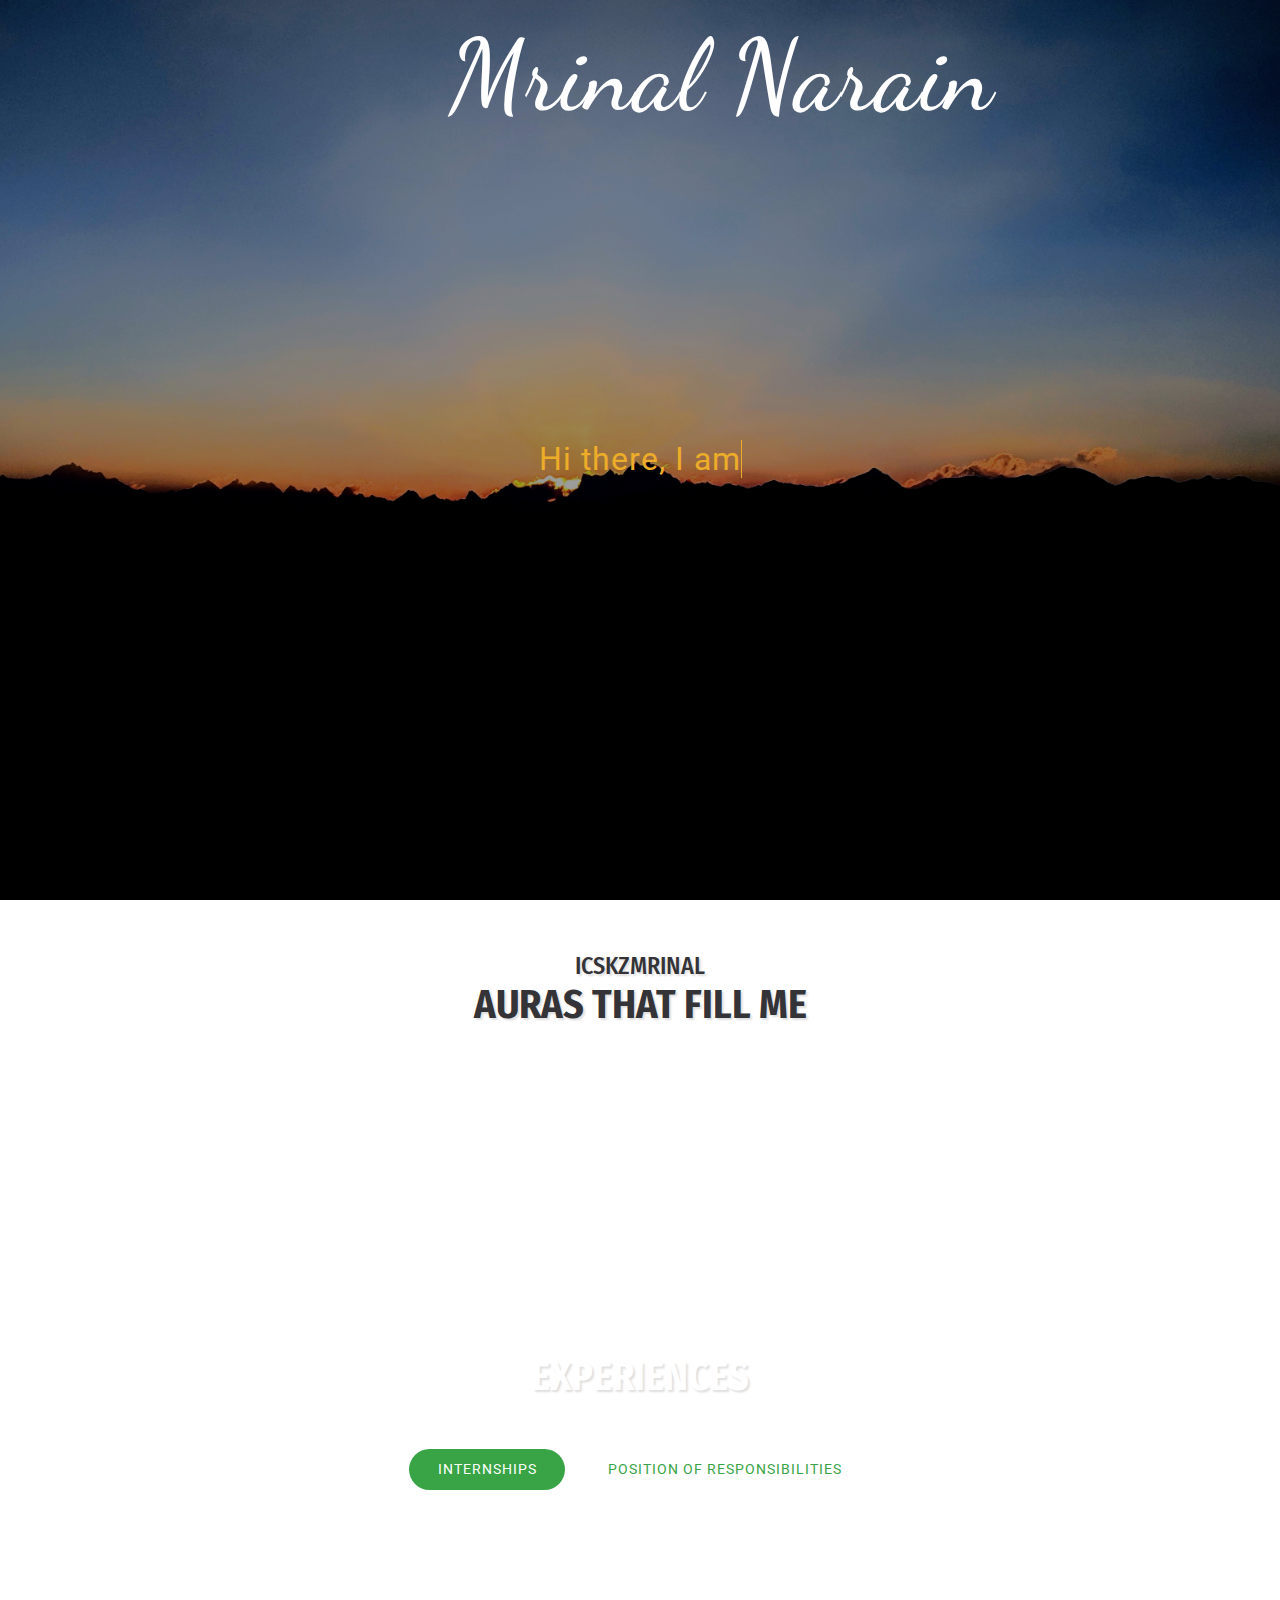
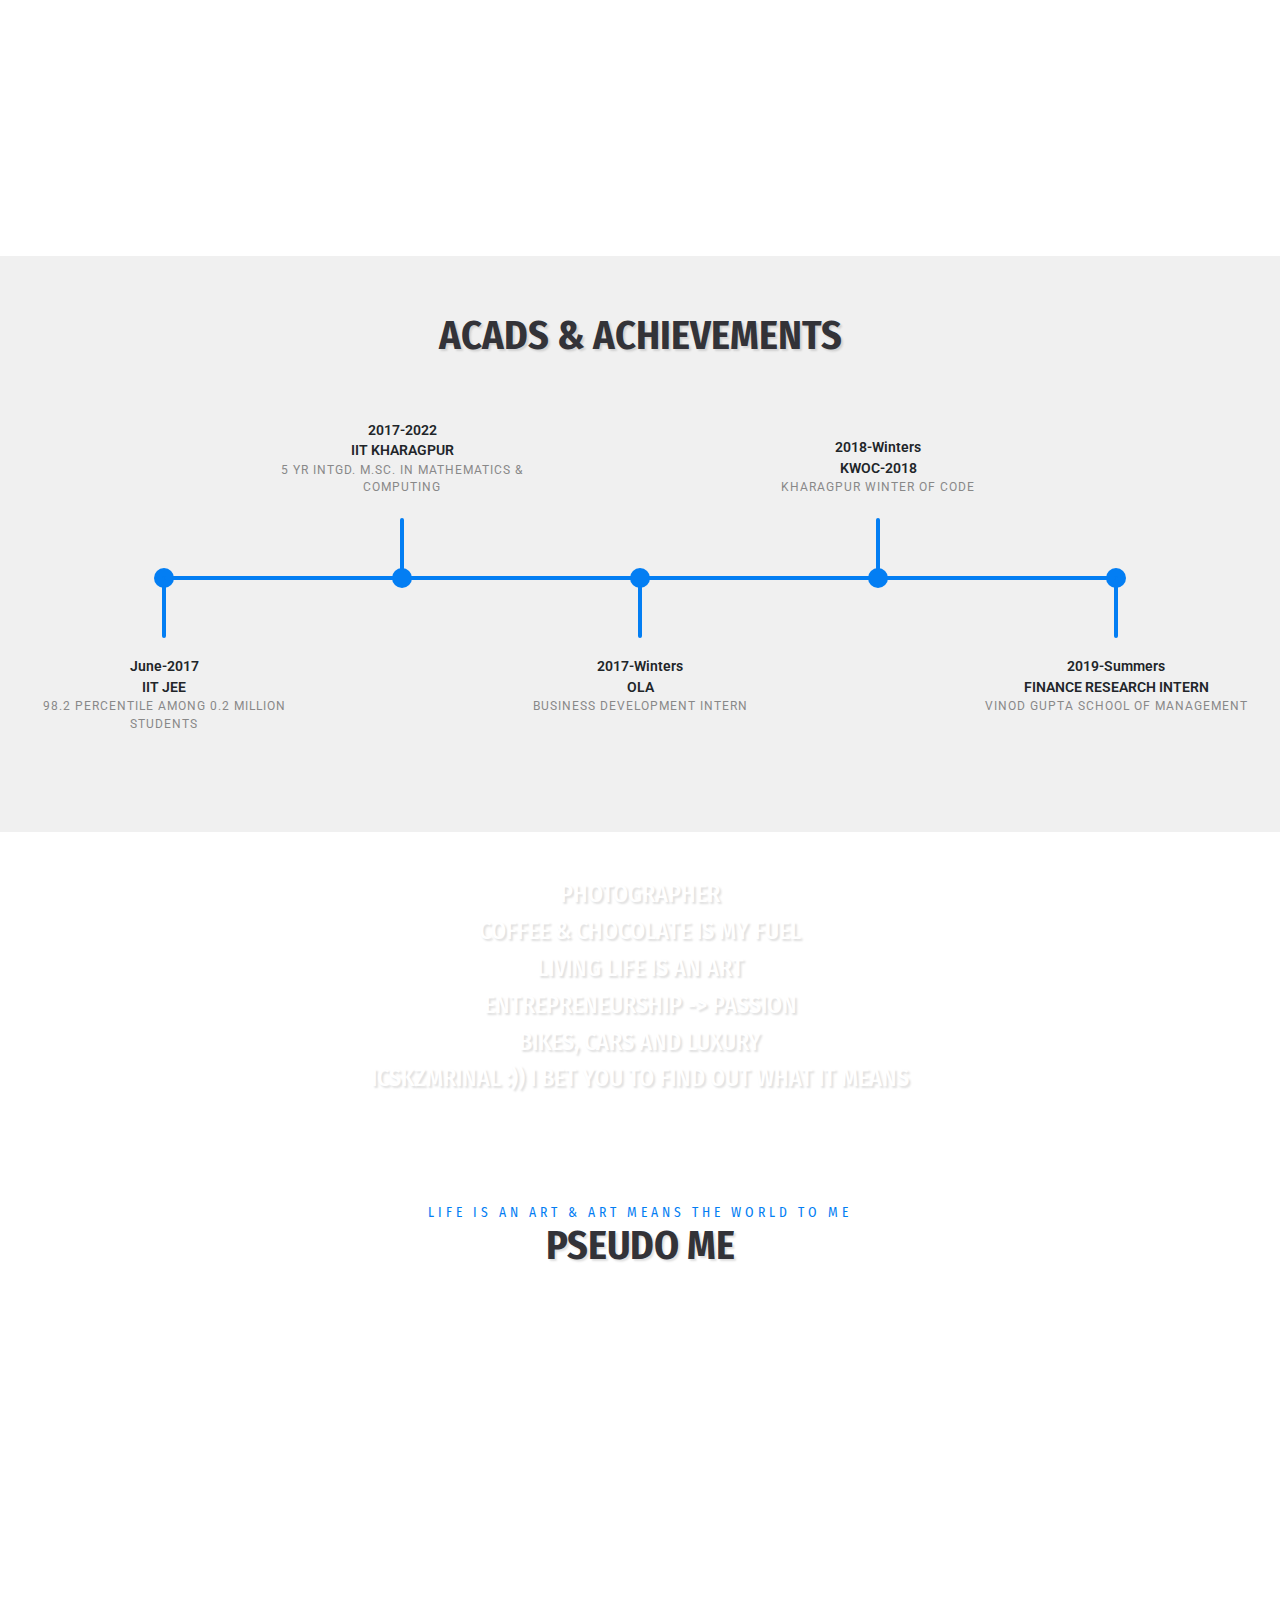
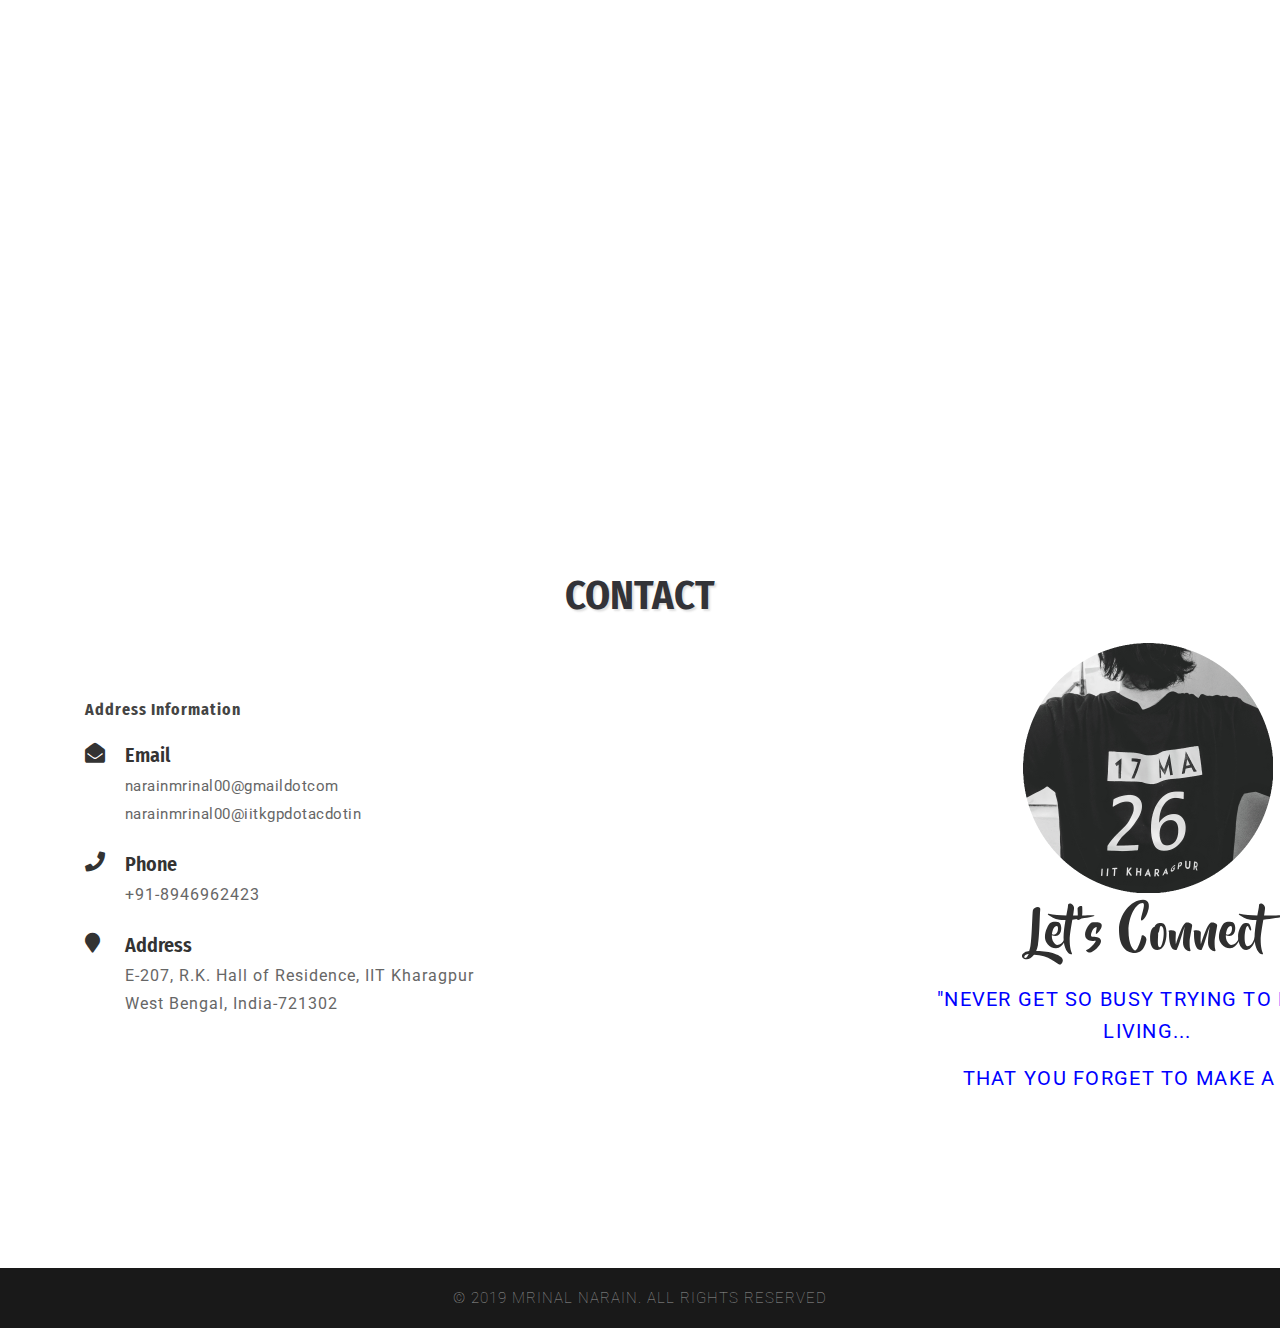
<file: index.html>
<!DOCTYPE html>
<html lang="zxx">

<head>
    <title>Mrinal Narain</title>
    <link rel="icon" type="image/ico" href="images/logo.png" />
    <meta name="viewport" content="width=device-width, initial-scale=1">
    <meta charset="utf-8" />
    <meta name="keywords" content="Strive Responsive web template, Bootstrap Web Templates, Flat Web Templates, Android Compatible web template, 
	SmartPhone Compatible web template, free WebDesigns for Nokia, Samsung, LG, Sony Ericsson, Motorola web design" />
    <script>
        addEventListener("load", function () {
            setTimeout(hideURLbar, 0);
        }, false);

        function hideURLbar() {
            window.scrollTo(0, 1);
        }
    </script>
    <!-- Custom Theme files -->
    <link href="css/bootstrap.css" type="text/css" rel="stylesheet" media="all">
    <link href="css/style.css" type="text/css" rel="stylesheet" media="all">
    <!-- nav -->
    <link href="css/menufullpage.css" rel="stylesheet">
    <!-- font-awesome icons -->
    <link href="css/fontawesome-all.min.css" rel="stylesheet">
    <link href="https://fonts.googleapis.com/css?family=Dancing+Script" rel="stylesheet">
    <link href="//fonts.googleapis.com/css?family=Fira+Sans+Condensed:100,100i,200,200i,300,300i,400,400i,500,500i,600,600i,700,700i,800,800i,900,900i"
        rel="stylesheet">
    <link href="css/simpleLightbox.css" rel='stylesheet' type='text/css' />
    <link href="css/roadmap.css" rel="stylesheet" type="text/css" />
    <!-- Banner-Slider-CSS -->
    <link rel="stylesheet" href="css/snow.css">
    <link rel="stylesheet" href="css/aos.css">
    <link href='css/aos-animation.css' rel='stylesheet prefetch' type="text/css" media="all" />
    <link rel="stylesheet" href="css/style.css" type="text/css" media="all" />
    <!-- Style-CSS -->
    <link rel="stylesheet" href="css/fontawesome-all.css">
    <!-- Font-Awesome-Icons-CSS -->
    <!-- /Fonts -->
    <link href="//fonts.googleapis.com/css?family=Roboto:100,100i,300,400,400i,500,500i,700,700i,900" rel="stylesheet">
    <!-- //online-fonts -->
</head>

<body>
    <!-- header -->
    <header>
        <!--nav -->
        
        <!-- //nav -->
        <!-- logo -->
        <div class="logo_wthree">
                <h1 class="site-title"><a href="index.html" rel="home">Mrinal Narain</a></h1>
        </div>
        <!-- //logo -->
    </header>
    <!-- //header -->
    <!-- banner -->
    <section class="slide-wrapper">
        <!-- banner slide -->
        <div class="agile_banner bg1">
            <div class="layer" align="center">
                <div class="container" align="center">
                    <div class="banner_text_wthree" align="center">
                        <!-- <div class="d-flex ">
                            <h1>Hey!!  </h1>
                            <h2>&nbsp;Welcome</h2>
                        </div> -->
                        <br>
                        <br>
                        <br>
                        <br>
                        <br>
                        <br>
                        <div id="text" class="banner_text_cskls my-md-10 my-5"></div>
                        <!-- <div class="d-flex" align="center">
                        	<ul class="list-inline bnr_list_csk" align="center" >
                        		<br>
                        		<br>
                        		<br>
                            	<li class="list-inline-item"  align="center">
                                	<a class="btn  text-white bg-dark scroll" href="home.html">Scroll Down</a>
                            	</li>
                        	</ul>
                    	</div> -->
                    </div>
                </div>
            </div>
        </div>
    </section>
    <!-- //banner-->
    <section class="banner-bottom-wthree py-lg-5 py-md-5 py-4" id="about">
        <div class="container">
            <div class="inner-sec-cskls py-lg-1 py-4">
                <div class="info-about text-center">
                	<h3 class="sub-tittle-csk text-uppercase text-center">icskzmrinal</h3>
                    <h3 class="tittle-csk text-uppercase mb-lg-3 mb-1">Auras that fill me</h3>
                    <div class="row mt-lg-5 mt-3">
                        <div class="col-lg-4 progress-info-content text-left">
                            <div class="progress-one my-lg-5" data-aos="fade-up">
                                <h4 class="progress-tittle-csk">Finance</h4>
                                <div class="progress">
                                    <div class="progress-bar progress-bar-striped" role="progressbar" style="width: 90%" aria-valuenow="25" aria-valuemin="0" aria-valuemax="100"></div>
                                </div>
                            </div>
                            <div class="progress-one" data-aos="fade-up">
                                <h4 class="progress-tittle-csk">Algo Trading / Quant</h4>
                                <div class="progress">
                                    <div class="progress-bar progress-bar-striped bg-success" role="progressbar" style="width: 45%" aria-valuenow="10" aria-valuemin="0" aria-valuemax="100"></div>
                                </div>
                            </div>

                        </div>
                        <div class="col-lg-4 progress-info-content text-left">
                            <div class="progress-one my-lg-5" data-aos="fade-up">
                                <h4 class="progress-tittle-csk">Open source</h4>
                                <div class="progress">
                                    <div class="progress-bar progress-bar-striped bg-info" role="progressbar" style="width: 60%" aria-valuenow="30" aria-valuemin="0" aria-valuemax="100"></div>
                                </div>
                            </div>
                            <div class="progress-one" data-aos="fade-up">
                                <h4 class="progress-tittle-csk">Management</h4>
                                <div class="progress">
                                    <div class="progress-bar progress-bar-striped bg-warning" role="progressbar" style="width: 85%" aria-valuenow="70" aria-valuemin="0" aria-valuemax="100"></div>
                                </div>
                            </div>
                        </div>
                        <div class="col-lg-4 progress-info-content text-left">
                            <div class="progress-one my-lg-5" data-aos="fade-up">
                                <h4 class="progress-tittle-csk">Entrepreneurship</h4>
                                <div class="progress">
                                    <div class="progress-bar progress-bar-striped bg-danger" role="progressbar" style="width: 100%" aria-valuenow="100" aria-valuemin="0" aria-valuemax="100"></div>
                                </div>
                            </div>
                            <div class="progress-one" data-aos="fade-up">
                                <h4 class="progress-tittle-csk">
                                    A.I. / M.L. / D.L.</h4>
                                <div class="progress">

                                    <div class="progress-bar progress-bar-striped bg-secondary" role="progressbar" style="width: 25%" aria-valuenow="20" aria-valuemin="0" aria-valuemax="100"></div>

                                </div>
                            </div>


                        </div>
                    </div>
                </div>
            </div>
        </div>
    </section>
    <!--// ab -->
    <!-- /services -->
    <section class="services py-md-5 py-4" id="services">
        <div class="container">
            <div class="inner-sec-cskls py-md-1 py-4">
                <h3 class="tittle-csk text-uppercase mb-lg-5 mb-3 text-center text-white">Experiences</h3>
                <div class="price-right">
                    <div class="tabs">
                        <ul class="nav nav-pills my-md-5 my-3 justify-content-center" id="pills-tab" role="tablist">
                            <li class="nav-item">
                                <a class="nav-link active" id="pills-home-tab" data-toggle="pill" href="#pills-home" role="tab" aria-controls="pills-home" aria-selected="true">Internships</a>
                            </li>
                            <li class="nav-item">
                                <a class="nav-link" id="pills-profile-tab" data-toggle="pill" href="#pills-profile" role="tab" aria-controls="pills-profile" aria-selected="false">Position of Responsibilities</a>
                            </li>

                        </ul>
                        <div class="tab-content" id="pills-tabContent">
                            <div class="tab-pane fade show active" id="pills-home" role="tabpanel" aria-labelledby="pills-home-tab">
                                <div class="menu-grids mt-4">
                                    <div class="row t-in">
                                    	<div class="col-lg-4 service-in text-center" data-aos="flip-up">
                                            <div class="card">
                                                <div class="card-body">
                                                    <i class="fas fa-list-ul mb-4"></i>
                                                    <h5 class="card-title text-uppercase">V.G.S.o.M., IIT Kharagpur</h5>
                                                    <p class="card-text">Finance Research Intern at Vinod Gupta School of Management, IIT Kharagpur</p>
                                                </div>
                                            </div>

                                        </div>
                                        <div class="col-lg-4 service-in text-center" data-aos="flip-up">
                                            <div class="card">
                                                <div class="card-body">
                                                    <i class="fas fa-clone mb-4"></i>
                                                    <h5 class="card-title text-uppercase">OLA</h5>
                                                    <p class="card-text">Business Development Intern at OLA in winters'17. Worked for OLA Pedal team</p>
                                                </div>
                                            </div>

                                        </div>
                                        <div class="col-lg-4 service-in text-center" data-aos="flip-up">
                                            <div class="card">
                                                <div class="card-body">
                                                    <i class="fas fa-list-ul mb-4"></i>
                                                    <h5 class="card-title text-uppercase">IIM Lucknow</h5>
                                                    <p class="card-text">Data Analytics and Managerial Applications Intern under Prof. Sameer Mathur.</p>
                                                </div>
                                            </div>

                                        </div>
                                    </div>
                                </div>
                            </div>
                            <div class="tab-pane fade" id="pills-profile" role="tabpanel" aria-labelledby="pills-profile-tab">
                                <div class="menu-grids mt-4">
                                    <div class="row t-in" >
                                    	<div class="col-lg-4 service-in text-center">
                                            <div class="card">
                                                <div class="card-body">
                                                    <i class="far fa-heart mb-4"></i>
                                                    <h5 class="card-title">TAdS</h5>
                                                    <p class="card-text">GOVERNOR at Technology Adventure Society, IIT Kharagpur (Current Tenure)
                                                    </p>
                                                </div>
                                            </div>

                                        </div>
                                        <div class="col-lg-4 service-in text-center">
                                            <div class="card">
                                                <div class="card-body">
                                                    <i class="far fa-heart mb-4"></i>
                                                    <h5 class="card-title">TAdS</h5>
                                                    <p class="card-text">Former Core Team Member at Technology Adventure Society, IIT Kharagpur
                                                    (Sophomore Tenure)</p>
                                                </div>
                                            </div>

                                        </div>
                                        <div class="col-lg-4 service-in text-center">
                                            <div class="card">
                                                <div class="card-body">
                                                    <i class="fas fa-magic mb-4"></i>
                                                    <h5 class="card-title">SPRING FEST</h5>
                                                    <p class="card-text">Former Associate Team Member at 2nd largest Social and Cultural Fest of India known as Spring Fest</p>
                                                </div>
                                            </div>

                                        </div>

                                    </div>
                                </div>
                            </div>
                        </div>
                    </div>
                </div>
            </div>
        </div>
    </section>
    <!-- //services -->
    <!-- /experience -->
    <section class="experience py-lg-5 py-2" id="experience">
        <div class="timeline py-lg-2 py-2">
            <h3 class="tittle-csk text-uppercase mb-lg-3 mb-1 text-center">Acads & Achievements</h3>
            <div id="my-timeline"></div>
        </div>

    </section>
    <!-- //experience -->
    <section class="quotes" id="quotes">
        <div class="container">
            <div class="inner-sec-cskls py-lg-5 py-4">
                <div class="info-about text-center">
                    <h3 class="tittle-csk1 text-uppercase mb-lg-2 mb-2">Photographer</h3>
                    <h3 class="tittle-csk1 text-uppercase mb-lg-2 mb-2">Coffee & Chocolate is my fuel</h3>
                    <h3 class="tittle-csk1 text-uppercase mb-lg-2 mb-2">Living Life is an Art</h3>
                    <h3 class="tittle-csk1 text-uppercase mb-lg-2 mb-2">Entrepreneurship -> Passion</h3>
                    <h3 class="tittle-csk1 text-uppercase mb-lg-2 mb-2">Bikes, Cars and Luxury</h3>
                    <h3 class="tittle-csk1 text-uppercase mb-lg-2 mb-2">icskzmrinal :)) I bet you to find out what it means</h3>
                    
                </div>
            </div>
        </div>
    </section>
    <!--gallery  -->
    <section class="gallery py-md-5 py-5" id="projects">
        <div class="gallery-inner container py-md-2 pb-2">
            <h4 class="sub-tittle-csk text-uppercase text-center">Life is an Art & Art means the world to me</h4>
            <h3 class="tittle-csk text-uppercase mb-lg-5 mb-3 text-center">Pseudo Me</h3>
            <div class="row">

                <div class="col-md-4 proj_gallery_grid" data-aos="zoom-in">
                    <div class="section_1_gallery_grid">
                        <a title="https://github.com/icskzmrinal" href="images/git.jpg">
                            <div class="section_1_gallery_grid1">
                                <img src="images/git.jpg" alt=" " class="img-fluid" />
                                <div class="proj_gallery_grid1_pos">
                                    <h3>GitHub</h3>

                                </div>
                            </div>
                        </a>
                    </div>
                    <div class="section_1_gallery_grid" data-aos="zoom-in">
                        <a title="https://www.facebook.com/icskzmrinal" href="images/fb.png">
                            <div class="section_1_gallery_grid1">
                                <img src="images/fb.png" alt=" " class="img-fluid" />
                                <div class="proj_gallery_grid1_pos">
                                    <h3>Facebook</h3>

                                </div>
                            </div>
                        </a>
                    </div>
                </div>
                <div class="col-md-4 proj_gallery_grid" data-aos="zoom-in">
                    <div class="section_1_gallery_grid">
                        <a title="https://www.linkedin.com/in/mrinal-narain-b8ab13148/" href="images/linkedin.png">
                            <div class="section_1_gallery_grid1">
                                <img src="images/linkedin.png" alt=" " class="img-fluid" />
                                <div class="proj_gallery_grid1_pos">
                                    <h3>LinkedIn</h3>
                                </div>
                            </div>
                        </a>
                    </div>
                    <div class="section_1_gallery_grid" data-aos="zoom-in">
                        <a title="https://www.instagram.com/icskzmrinal/" href="images/insta.png">
                            <div class="section_1_gallery_grid1">
                                <img src="images/insta.png" alt=" " class="img-fluid" />
                                <div class="proj_gallery_grid1_pos">
                                    <h3>Instagram</h3>

                                </div>
                            </div>
                        </a>
                    </div>
                </div>
                <div class="col-md-4 proj_gallery_grid" data-aos="zoom-in">
                	<div class="section_1_gallery_grid">
                        <a title="Portfolio" href="images/kgp.jpg">
                            <div class="section_1_gallery_grid1">
                                <img src="images/kgp.jpg" alt=" " class="img-fluid" />
                                <div class="proj_gallery_grid1_pos">
                                    <h3>My Portfolio</h3>

                                </div>
                            </div>
                        </a>
                    </div>
                    <div class="section_1_gallery_grid">
                        <a title="narainmrinal00@gmaildotcom" href="images/gmail.jpg">
                            <div class="section_1_gallery_grid1">
                                <img src="images/gmail.jpg" alt=" " class="img-fluid" />
                                <div class="proj_gallery_grid1_pos">
                                    <h3>Gmail</h3>

                                </div>
                            </div>
                        </a>
                    </div>

                    
                </div>

                <!--end portfolio-area -->
            </div>
            <!-- //gallery container -->
        </div>
    </section>
    <!-- //gallery -->
    <!--/stats-->
    <section class="contact py-1 pb-1" id="contact">
    <div class="container py-1">
        <h3 class="tittle-csk text-uppercase mb-lg-5 mb-3 text-center">Contact</h3>
        <div class="row contact-grids">
            <div class="col-lg-5 contact-left">
                <h4 class="mb-4">Address Information</h4>
                <div class="row">
                    <div class="col-1 pr-0 icon">
                        <i class="fa fa-envelope-open" aria-hidden="true"></i>
                    </div>
                    <div class="col-11">
                        <h5>Email</h5>
                        <p><a href="mailto:#"> narainmrinal00@gmaildotcom </a></p>
                        <p><a href="mailto:#"> narainmrinal00@iitkgpdotacdotin</a></p>
                    </div>
                    <div class="col-1 pr-0 icon mt-4">
                        <i class="fa fa-phone" aria-hidden="true"></i>
                    </div>
                    <div class="col-11 mt-4">
                        <h5>Phone</h5>
                        <p> +91-8946962423</p>
                    </div>
                    <div class="col-1 pr-0 icon mt-4">
                        <i class="fa fa-map-marker" aria-hidden="true"></i>
                    </div>
                    <div class="col-11 mt-4">
                        <h5>Address</h5>
                        <p>E-207, R.K. Hall of Residence, IIT Kharagpur</p>
                        <p> West Bengal, India-721302</p>
                    </div>
                </div>
            </div>
            <div class="container">
            <div class="row">
                <div class="offset-lg-9 col-12 col-lg-5">
                    <a href="#">
                        <div class="yt-subscribe">
                            <img src="images/profile3.gif" alt="Let's Connect">
                            <h3>Let's Connect</h3>
                            <p>"Never get so busy trying to make a living... </p>
                            <p>That you forget to make a life"</p>
                        </div><!-- .yt-subscribe -->
                    </a>
                </div><!-- .col -->
            </div><!-- .row -->
        </div>
        </div>
    </div>
</section>
<!-- //contact -->

<!-- footer -->
<footer class="py-3">
    <div class="container">
        <div class="copyright text-center">
        	<p class="sub-tittle-csk text-uppercase text-center">&copy; 2019 Mrinal Narain. All Rights Reserved</a> </p>
        </div>
    </div>
</footer>
    <!-- js -->
    <script src="js/jquery-2.2.3.min.js"></script>
    <!-- //js -->
    <!-- few java snippets-->
    <script src="js/scroll.js"></script>
    <!-- banner text animation -->
       <script>
        //text effect

        document.addEventListener('DOMContentLoaded', function (event) {

            var dataText = [
                "Hi there, I am Mrinal Narain.",
                "I'm  icskzmrinal.",
                "I am 3rd yr U.G. student ",
                "Mathematics & Computing, IIT Kharagpur",
                "!! Welcome to my Website !!   <br> Scroll Down"
            ];

            // type one text in the typwriter
            // keeps calling itself until the text is finished
            function typeWriter(text, i, fnCallback) {
                // chekc if text isn't finished yet
                if (i < (text.length)) {
                    // add next character to h1
                    document.getElementById("text").innerHTML = text.substring(0, i + 1) +
                        '<span aria-hidden="true" class="banner_text_cskls"></span>';

                    // wait for a while and call this function again for next character
                    setTimeout(function () {
                        typeWriter(text, i + 1, fnCallback)
                    }, 50);
                }
                // text finished, call callback if there is a callback function
                else if (typeof fnCallback == 'function') {
                    // call callback after timeout
                    setTimeout(fnCallback, 1000);
                }
            }
            // start a typewriter animation for a text in the dataText array
            function StartTextAnimation(i) {
                // check if dataText[i] exists
                if (i < dataText[i].length) {
                    // text exists! start typewriter animation
                    typeWriter(dataText[i], 0, function () {
                        // after callback (and whole text has been animated), start next text
                        StartTextAnimation(i + 1);
                    });
                }
            }
            // start the text animation
            StartTextAnimation(0);
        });
    </script>

    <!-- //banner text animation -->
    <!-- nav -->

    <!-- banner-type-text -->
    <script src='js/aos.js'></script>
    <script src="js/menuFullpage.min.js"></script>
    <!-- //nav -->
    <!-- smooth scroll -->
    <script src="js/SmoothScroll.min.js "></script>
    <!-- Bootstrap Core JavaScript -->
    <script src="js/bootstrap.js"></script>
    <script>
        AOS.init({
            easing: 'ease-out-back',
            duration: 1000
        });

    </script>
    <!-- sticky nav bar-->
    <script>
        $(() => {

            //On Scroll Functionality
            $(window).scroll(() => {
                var windowTop = $(window).scrollTop();
                windowTop > 100 ? $('nav').addClass('navShadow') : $('nav').removeClass('navShadow');
                windowTop > 100 ? $('ul.nav-honey').css('top', '50px') : $('ul.nav-honey').css('top', '160px');
            });

            //Click Logo To Scroll To Top
            $('#logo').on('click', () => {
                $('html,body').animate({
                    scrollTop: 0
                }, 500);
            });

            //            //Smooth Scrolling Using Navigation Menu
            //            $('a[href*="#"]').on('click', function(e) {
            //                $('html,body').animate({
            //                    scrollTop: $($(this).attr('href')).offset().top - 100
            //                }, 500);
            //                e.preventDefault();
            //            });

            //Toggle Menu
            $('#menu-toggle').on('click', () => {
                $('#menu-toggle').toggleClass('closeMenu');
                $('ul').toggleClass('showMenu');

                $('li').on('click', () => {
                    $('ul').removeClass('showMenu');
                    $('#menu-toggle').removeClass('closeMenu');
                });
            });

        });

    </script>
    <!-- //sticky nav bar -->
    <!-- Include jQuery Timeline Plugin -->
    <script src="js/jquery.roadmap.js"></script>

    <script>
        $(document).ready(function() {

            var events = [{
                    date: 'June-2017',
                    content: 'IIT JEE  <small>98.2 percentile among 0.2 million students</small>'
                },
                {
                    date: '2017-2022',
                    content: 'IIT Kharagpur <small>5 Yr intgd. M.Sc. in Mathematics & Computing</small>'
                },
                {
                    date: '2017-Winters',
                    content: 'OLA <small>Business Development Intern</small>'
                },
                {
                    date: '2018-Winters',
                    content: 'KWOC-2018 <small>Kharagpur Winter of code</small>'
                },
                {
                    date: '2019-Summers',
                    content: 'Finance Research Intern <small>Vinod Gupta School of Management</small>'
                },
                // {
                //     // date: '2019-Summers',
                //     // content: 'OYO  <small>Business Analytics Intern</small>'
                // },
                // {
                //     // date: '2019-Dec',
                //     // content: 'C.F.A. Level-1  <small>Chartered Financial Analyst</small>'
                // },

                // {
                //     // date: '2020-May',
                //     // content: 'F.R.M.  <small>Financial Risk Management Level 1 & 2</small>'
                // },
            ];

            $('#my-timeline').roadmap(events, {
                eventsPerSlide: 5,
                slide: 1,
                prevArrow: '<i class="fas fa-chevron-left"></i>',
                nextArrow: '<i class="fas fa-chevron-right"></i>'
            });
        });

    </script>
    <!-- simpleLightbox -->
    <script src="js/simpleLightbox.js"></script>
    <script>
        $('.proj_gallery_grid a').simpleLightbox();

    </script>
    <!-- //simpleLightbox -->
    <!-- stats -->
    <script src="js/jquery.waypoints.min.js"></script>
    <script src="js/jquery.countup.js"></script>
    <script>
        $('.counter').countUp();

    </script>
    <!-- //stats -->

    <!--/ start-smoth-scrolling -->
    <script src="js/move-top.js"></script>
    <script src="js/easing.js"></script>
    <script>
        jQuery(document).ready(function($) {
            $(".scroll").click(function(event) {
                event.preventDefault();
                $('html,body').animate({
                    scrollTop: $(this.hash).offset().top
                }, 900);
            });
        });

    </script>
    <script>
        $(document).ready(function() {
            /*
                                    var defaults = {
                                          containerID: 'toTop', // fading element id
                                        containerHoverID: 'toTopHover', // fading element hover id
                                        scrollSpeed: 1200,
                                        easingType: 'linear' 
                                     };
                                    */

            $().UItoTop({
                easingType: 'easeOutQuart'
            });

        });

    </script>
</body>

</html>
</file>
<file: css/style.css>
body {
    margin: 0;
    font-size: 100%;
    font-family: 'Roboto', sans-serif;
    background: #fff;
}

body a,
.slider-info a {
    transition: 0.5s all;
    -webkit-transition: 0.5s all;
    -moz-transition: 0.5s all;
    -o-transition: 0.5s all;
    -ms-transition: 0.5s all;
    text-decoration: none;
    outline: none;
}

a:hover {
    text-decoration: none;
}
h1,
h2,
h3,
h4,
h5,
h6 {
    margin: 0;
    font-family: 'Fira Sans Condensed', sans-serif;
}
input[type="button"],
input[type="submit"],
input[type="text"],
input[type="email"],
.contact-form input[type="submit"],
input[type="search"] {
    transition: 0.5s all;
    -webkit-transition: 0.5s all;
    -moz-transition: 0.5s all;
    -o-transition: 0.5s all;
    -ms-transition: 0.5s all;
    font-family: 'Roboto', sans-serif;
}

p {
    margin: 0;
    color: #777;
    font-size: 1em;
    line-height: 1.6;
}

ul {
    margin: 0;
    padding: 0;
}

ul {
    list-style-type: none;
}

body a:hover {
    text-decoration: none;
}

body a:focus {
    outline: none;
    text-decoration: none;
}
label{
	margin:0;
}
img{
	width:100%;
}
/* nav */

header {
    position: relative;
}

@font-face {
    font-family: 'BeyondTheMountains';
    src: url('fonts1/BeyondTheMountains.eot?#iefix') format('embedded-opentype'),
    url('fonts1/BeyondTheMountains.otf')  format('opentype'),
    url('fonts1/BeyondTheMountains.woff') format('woff'),
    url('fonts1/BeyondTheMountains.ttf')  format('truetype'),
    url('fonts1/BeyondTheMountains.svg#BeyondTheMountains') format('svg');
    font-weight: normal;
    font-style: normal;
}
.site-title {
    font-size: 100px;
    font-family: 'Dancing Script', cursive;
}
.title {
    display: block;
    font-size: 12px;
    font-family: 'Dancing Script', cursive;
}

.site-title a {
    color: #2f2f2f;
    text-decoration: none;
}
.logo_wthree a {
    color: #ffff;
    letter-spacing: 1px;
    border: 1px solid transparent;
    position: absolute;
    top: 15px;
    display: block;
    left: 35%;
    text-transform: capitalize;
    width: auto;
    z-index: 1;
}

.logo_wthree a i {
    font-size: 4em;
}

/* /nav */

.block {
    width: 70px;
    display: block;
    height: 2px;
    background: #dba539;
    background: -moz-linear-gradient(-45deg, #e55d87 0%, #5fc3e4 100%);
    background: -webkit-linear-gradient(-45deg, #dba539 0%, #dc143c 100%);
    background: linear-gradient(135deg, #dba539 0%, #dc143c 100%);
}

/* banner */

.layer {
    background: rgba(25, 98, 106, 0.23);
    background: rgba(0, 0, 0, 0.39);
    padding: 19vw 0 0;
    min-height: 100vh;
}

.agile_banner.bg1 {
    background: url(../images/IMG_20180610_171122.jpg) center no-repeat;
    background-size: cover;
    -webkit-background-size: cover;
    -moz-background-size: cover;
    -o-background-size: cover;
    -ms-background-size: cover;
    background-size: cover;
}


.banner_text_wthree h1,
.banner_text_wthree h2 {
    text-transform: uppercase;
    color: rgba(225, 254, 200 , 0.59);
    letter-spacing: 3px;
    font-size: 2em;
}

ul.list-inline.bnr_list_csk li a,
a.btn-slide {
    text-transform: capitalize;
    letter-spacing: 1px;
    font-size: 1.1em;
    background: rgba(0, 0, 0, 0.46);
    padding: 0.5em 2em;
    border: 1px solid transparent;
    font-weight: 300;
}

ul.list-inline.bnr_list_csk li a:hover,
a.btn-slide:hover {
    -webkit-transition: border 3s ease;
    -moz-transition: border 3s ease;
    -o-transition: border 3s ease;
    -ms-transition: border 3s ease;
    transition: border 3s ease;
    border: 1px solid #fff;
}

.bg-dark {
    background-color: #171209 !important;
}

/* //banner */

/* type writer */

#text {
    font-size: 2em;
    color: #edad29;
    letter-spacing: 1px;
}

span.banner_text_cskls {
    border-right: .05em solid;
    animation: caret 1s steps(1) infinite;
}

@keyframes caret {
    50% {
        border-color: transparent;
    }
}

/* //type writer */

/* inner banner */

.inner-banner-agile {
    background: url(../images/bg.jpg) no-repeat center;
    background-size: cover;
    min-height: 300px;
}

.inner-banner-agile.skillset {
    background: #dc143c url(../images/bg.png) center no-repeat;
    background-size: cover;
}

.inner-banner-agile.banner-port {
    background: #e64c3e;
}

.inner-banner-agile.services {
    background: #19adf2;
}

.inner-banner-agile.contact-bg {
    background: #fbcf4a url(../images/bg.png) center no-repeat;
    background-size: cover;
}

.wthree-inner-sec {
    background: #1d1c1b;
    margin-top: -140px;
    border-radius: 30px;
    padding: 2em;
}

.wthree-inner-sec.skills-bg {
    background: #1d1c1b url(../images/skills.jpg) no-repeat center;
    background-size: cover;
}

.sec-head {
    margin: 1em 0 2em;
}

h1.sec-title-csk {
    color: rgba(212, 209, 209, 0.59);
    font-size: 3em;
    font-weight: 600;
    letter-spacing: 1.5px;
}
/*--  contact --*/
.contact-grids {
    margin-top: 5em;
}
.contact-grids h4 {
    text-transform: capitalize;
    color: #333;
    font-size: 25px;
    font-weight: 600;
    letter-spacing: 1px;
    margin-bottom: 15px;
}
.contact-left h5 {
    text-transform: capitalize;
    color: #333;
    font-size: 20px;
    font-weight: 600;
    margin-bottom: 5px;
}
.contact-left p,.contact-left p a {
    margin: 0;
    line-height: 28px;
    letter-spacing: .5px;
    font-size: 15px;
    color: #666;
}
.contact-left p a:hover {
    color: #000;
}
.icon i {
    font-size: 20px;
    color: #333;
}
.contact-right input[type="text"], .contact-right input[type="email"], .contact-right textarea {
    outline: none;
    width: 83%;
    padding: .9em 1em;
     font-size: 15px;
    letter-spacing: 1px;
    color: #888;
    border: none;
    border: 1px solid #777;
    background: none;
    margin-bottom: 1.5em;
	border-radius: 10px;
}
.contact-right input[type="submit"] {
    padding: 11px 35px;
    color: #fff;
    background: #222;
	border: 2px solid #222;
    font-weight: 600;
    font-size: 15px;
    letter-spacing: 1px;
    display: inline-block;
    border-radius: 35px;
     float: right;
}
.contact-right input[type="submit"]:hover {
    color: #222;
    background: none;
	border: 2px solid #222;
}
label {
    width: 17%;
    float: left;
    color: #333;
    font-weight: 600;
}
.contact-right textarea {
    min-height: 120px;
    resize: none;
}
/*-- // contact --*/

/*-- footer --*/
footer {
    background: #191919;
}
.social ul li {
    display: inline-block;
}
.social ul li a {
    color: #999;
    text-align: center;
}
.social ul li a i {
      height: 42px;
    width: 42px;
    font-size: 13px;
    background: transparent;
    line-height: 42px;
    color: #999;
	border: 1px solid #999;
    border-radius: 2px;
    -webkit-border-radius: 2px;
    -moz-border-radius: 2px;
    -o-border-radius: 2px;
    -ms-border-radius: 2px;
    transition: 0.5s all;
    -webkit-transition: 0.5s all;
    -moz-transition: 0.5s all;
    -o-transition: 0.5s all;
    -ms-transition: 0.5s all;
}
.social ul li a i:hover {
    background: #fff;
    color: #333;
    border: 1px solid #fff;
}
.copyright p,.copyright p a{
    color: #999;
    font-size: 15px;
    margin: 0;
    font-weight: 100;
    letter-spacing: 1px;
     line-height: 28px;
}
.copyright a:hover {
    color: #fff;
}
/* //inner banner */

/* -- Responsive code -- */
@media screen and (max-width: 1366px) {
    .profile-title {
        font-size: 4em;
    }
}

@media screen and (max-width: 1280px) {
    #menu ul {
        margin-top: 100px;
    }
}

@media screen and (max-width: 1080px) {
    .profile-title {
        font-size: 3.8em;
        top: 12%;
    }
}

@media screen and (max-width: 1050px) {}

@media screen and (max-width: 1024px) {
    h1.sec-title-csk {
        color: rgba(212, 209, 209, 0.59);
        font-size: 2.5em;
    }
    .service-txt h5 {
        font-size: 2em;
        letter-spacing: 0px;
    }
}

@media screen and (max-width: 991px) {
    .inner-banner-agile {
        min-height: 260px;
    }
    #wrapper {
        width: 80%;
    }
    .profile-info {
        width: 85%;
    }
    .service-txt h5 {
        font-size: 1.8em;
    }
    .portfolio-categ li {
        padding: 7px 13px;
        margin: 0 0.4em 0 0;
    }
    .portfolio-area li {
        max-width: 208px;
    }
}

@media screen and (max-width: 900px) {
    h1.sec-title-csk {
        letter-spacing: 1px;
    }
    .checkbox-label {
        padding: 15px 0;
    }
    .icon i {
        width: 50px;
        height: 50px;
        line-height: 50px;
    }
    .layer {
        padding: 26vw 0 0;
    }
    .agile_banner.bg1 {
        background-position: right;
    }
}

@media screen and (max-width: 800px) {
    .profile-title {
        font-size: 3.2em;
        top: 12%;
    }
    .banner_text_wthree h1,
    .banner_text_wthree h2 {
        letter-spacing: 1px;
        font-size: 2.2em;
    }
}

@media screen and (max-width: 768px) {
    #text {
        font-size: 2em;
    }
}

@media screen and (max-width: 736px) {
    h1.sec-title-csk {
        font-size: 2.2em;
    }
    .bar-group,
    .x-axis li {
        width: 10%;
    }
    .profile-info {
        top: 28%;
        width: 100%;
        right: -15px;
    }
    .profile-title {
        font-size: 3em;
        top: 6%;
    }
    .portfolio-categ li {
        margin: 0.4em;
        font-size: 0.9em;
    }
    .portfolio-area li {
        max-width: 148px;
    }
    .layer {
        padding: 34vw 0 0;
    }
}

@media screen and (max-width: 667px) {
    .inner-banner-agile {
        min-height: 220px;
    }
    .wthree-inner-sec {
        margin-top: -90px;
        padding: 1.5em;
    }
    .service-txt h5 {
        font-size: 1.6em;
        margin-top: 2em;
    }
}

@media screen and (max-width: 640px) {
    .profile-title {
        font-size: 2.8em;
    }
    .layer {
        padding: 40vw 0 0;
    }
}

@media screen and (max-width: 568px) {
    h1.sec-title-csk {
        font-size: 2em;
    }
    .form-wrapper {
        padding: 2em;
    }
    .about-bot-cskl {
        padding-bottom: 3em;
    }
    .profile-info {
        top: 20%;
    }
    .layer {
        padding: 43vw 3vw 0;
    }
}

@media screen and (max-width: 480px) {
    .wthree-inner-sec {
        margin-top: -90px;
        padding: 1em;
    }
    .bar-group {
        margin: 0 0 0 30px;
    }
    .y-axis li span {
        margin: -10px 0 0 -33px;
    }
    .profile-title {
        font-size: 2.5em;
    }
    .profile-info {
        top: 22%;
    }
    .wthree-inner-sec.about-bot-cskls {
        padding-bottom: 9em;
    }
    .portfolio-area li {
        max-width: 133px;
    }
    .portfolio-categ li {
        margin: 0.4em 0.4em 0.4em 0;
    }
    #text {
        font-size: 1.8em;
        height: 90px;
    }
    .layer {
        padding: 50vw 3vw 0;
    }
}

@media screen and (max-width: 414px) {
    ul.list-inline.bnr_list_csk li a,
    a.btn-slide {
        padding: 0.5em 1em;
    }
    .bar-group,
    .x-axis li {
        width: 7%;
    }
    .row.pro-contact {
        display: block;
    }
    .wthree-inner-sec.about-bot-cskls {
        padding-bottom: 13em;
    }
    .profile-info .stats .stat .number {
        font-size: 1.8em;
    }
    .service-txt h5 {
        font-size: 1.4em;
    }
    .portfolio-area li {
        max-width: 167px;
    }
    .layer {
        padding: 58vw 3vw 0;
    }
}

@media screen and (max-width: 384px) {
    .form-wrapper {
        padding: 1em;
    }
    .bar-group,
    .x-axis li {
        width: 5%;
    }
    .profile-info.row {
        display: block;
    }
    .link_about {
        margin-top: 1em;
    }
    .profile-info {
        padding: 2rem 1rem;
    }
    .wthree-inner-sec.about-bot-cskls {
        padding-bottom: 17em;
    }
    .profile-title {
        font-size: 2.2em;
    }
    .portfolio-categ li {
        margin: 0 0.2em 0.2em 0;
        font-size: 0.85em;
    }
    .portfolio-area li {
        max-width: 304px;
    }
    .banner_text_wthree h1, .banner_text_wthree h2 {
        font-size: 1.85em;
    }
}

@media screen and (max-width: 375px) {
    .portfolio-categ li {
        letter-spacing: 0.5px;
    }
    #text {
        font-size: 1.6em;
    }
    .logo_wthree a i {
        font-size: 3.5em;
    }
}

@media screen and (max-width: 320px) {
    .banner_text_wthree h1, .banner_text_wthree h2 {
        font-size: 1.6em;
    }
    #text {
        font-size: 1.4em;
    }
    #wrapper {
        width: 90%;
    }
    .profile-title {
        font-size: 1.8em;
        top: 3%;
        left: 27%;
    }
    .wthree-inner-sec.about-bot-cskls {
        padding-bottom: 24em;
    }
    .cpy-right {
        padding: 1rem;
    }
    .service-content h4,
    .service-content h2 {
        font-size: 18px;
    }
    .portfolio-categ li {
        letter-spacing: 0px;
    }
    ul.list-inline.bnr_list_csk li a, a.btn-slide {
        padding: 0.5em 0.4em;
        font-size: 1em;
    }
    .layer {
        padding: 75vw 3vw 0;
    }
}

/* -- //Responsive code -- */
header.banner_section {
    width: 100vw;
    height: 100vh;
    display: -webkit-box;
    display: -ms-flexbox;
    display: flex;
}

button.btn.login-btn {
    padding: 8px 24px;
    background: #037ef3;
    color: #fff;
    border: none;
    font-size: 0.9em;
    letter-spacing: 1px;
}

button.btn.login-btn:hover {
    background: #ffc107;
    color: #0e0d0d;
}

/*** Navigation Styles ***/

nav.main-header {
    width: 100%;
    height: 100px;
    background: none display: grid;
    grid-template-columns: 1fr 1fr;
    position: fixed;
    top: 0;
    z-index: 10;
    -webkit-transition: all 0.3s;
    transition: all 0.3s;
}

nav.main-header.navShadow {
    -webkit-box-shadow: 0 4px 30px -5px rgba(0, 0, 0, 0.2);
    box-shadow: 0 4px 30px -5px rgba(0, 0, 0, 0.2);
    height: 80px;
    background: #000;
}

nav.navShadow #word-mark {
    opacity: 0;
}

#brand,
#menu,
ul.nav-honey {
    display: -webkit-box;
    display: -ms-flexbox;
    display: flex;
    -webkit-box-align: center;
    -ms-flex-align: center;
    align-items: center;
}

#brand {
    padding-left: 40px;
    float: left;
    width: 20%;
}

#logo {
    width: 55px;
    height: 55px;
    background: #037ef3;
    border-radius: 50%;
    cursor: pointer;
}

#word-mark {
    width: 120px;
    border-radius: 90px;
    margin-left: 8px;
    opacity: 1;
    -webkit-transition: all 0.3s;
    transition: all 0.3s;
}

#logo a i {
    font-size: 2em;
    text-align: center;
    display: block;
    line-height: 1.7;
    color: #fff;
}

div#word-mark h1 a {
    color: #fff;
    font-size: 1em;
    text-transform: uppercase;
    font-weight: 600;
    line-height: 0;
    letter-spacing: 1px;
    font-family: 'Roboto', sans-serif;
}

/*** Menu Styles ***/

#menu {
    -webkit-box-pack: end;
    -ms-flex-pack: end;
    justify-content: flex-end;
    padding-right: 40px;
    float: right;
    width: 80%;
}

.nav-honey li {
    margin-left: 20px;
    list-style: none;
}

.nav-honey li a {
    background: none;
    display: block;
    color: #fff;
    font-size: 0.9em;
    font-weight: 400;
    line-height: 28px;
    letter-spacing: 2px;
    text-transform: uppercase;
    padding: 0.5em;
}

#menu-toggle {
    width: 55px;
    height: 55px;
    background: #037ef3;
    display: -webkit-box;
    display: -ms-flexbox;
    display: flex;
    -webkit-box-pack: center;
    -ms-flex-pack: center;
    justify-content: center;
    -webkit-box-align: center;
    -ms-flex-align: center;
    align-items: center;
    border-radius: 50%;
    cursor: pointer;
    display: none;
}

#menu-toggle:hover .bar {
    width: 25px;
}

#menu-toggle.closeMenu .bar {
    width: 25px;
}

#menu-toggle.closeMenu .bar:first-child {
    -webkit-transform: translateY(7px) rotate(45deg);
    transform: translateY(7px) rotate(45deg);
}

#menu-toggle.closeMenu .bar:nth-child(2) {
    -webkit-transform: scale(0);
    transform: scale(0);
}

#menu-toggle.closeMenu .bar:last-child {
    -webkit-transform: translateY(-7px) rotate(-45deg);
    transform: translateY(-7px) rotate(-45deg);
}

.bar {
    width: 25px;
    height: 2px;
    background: #fff;
    -webkit-transition: 0.3s ease-in-out;
    transition: 0.3s ease-in-out;
}

.bar:nth-child(2) {
    width: 20px;
    margin: 5px 0;
}

.bar:last-child {
    width: 15px;
}

.nav-honey li a.active {
    color: #037ef3;
}


/*--/banner--*/

/*-- /header --*/

.banner_section {
    background: url(../images/banner.jpg) no-repeat 0px 0px;
    background-size: cover;
    -webkit-background-size: cover;
    -moz-background-size: cover;
    -o-background-size: cover;
    -ms-background-size: cover;
    height: 50vw;
    position: relative;
    z-index: 0;
}

.banner-info {
    position: absolute;
    top: 40%;
    left: 3%;
}

a.btn.work {
    padding: 0.6em 2em;
    background: #fff;
    font-size: 0.9em;
    letter-spacing: 1px;
    border-radius: 25px;
    -webkit-border-radius: 25px;
    -moz-border-radius: 25px;
    -o-border-radius: 25px;
    -ms-border-radius: 25px;
    color: #037ef3;
}

a.btn.work:hover,
a.btn.work.active {
    background: #037ef3;
    color: #fff;
}

.banner-info h5,
.banner-info h6 {
    margin: 0.5em 0;
    font-size: 0.9em;
    color: #ffd900;
}

.banner-info h5 {
    font-size: 1.4em;
    color: #fff;
}

.banner-info h3 {
    position: relative;
    color: rgba(0, 0, 0, .3);
    font-size: 4em;
    font-weight: 700;
}

.banner-info h3:before {
    content: attr(data-text);
    position: absolute;
    overflow: hidden;
    max-width: 10em;
    white-space: nowrap;
    color: #fff;
    animation: loading 8s linear;
}

@keyframes loading {
    0% {
        max-width: 0;
    }
}

/*--//banner--*/

/*--/about--*/

h4.sub-tittle-csk {
    font-size: 0.85em;
    color: #037ef3;
    text-transform: uppercase;
    font-weight: 400;
    letter-spacing: 4px;
}

h3.tittle-csk {
    text-shadow: 2px 2px 2px rgba(41, 41, 41, 0.15);
    font-size: 2.5em;
    color: #333338;
    font-weight: 700;
}
h3.tittle-csk1 {
    text-shadow: 2px 2px 2px rgba(41, 41, 41, 0.15);
    font-size: 1.5em;
    color: #ffffff;
    font-weight: 500;
}
h3.sub-tittle-csk {
    text-shadow: 2px 2px 2px rgba(41, 41, 41, 0.15);
    font-size: 1.5em;
    color: #333338;
    font-weight: 500;
}
/*----*/

h4.progress-tittle-csk {
    color: #4f4f50;
    font-size: 0.85em;
    text-transform: uppercase;
    font-weight: 600;
    margin-bottom: 1em;
}

.progress-one .progress {
    height: 0.5rem;
    background: #e1e2e2;
}

/*----*/

/*--//about--*/

.services {
    background: url(../images/blog.jpg) no-repeat 0px 0px;
    background-size: cover;
    -webkit-background-size: cover;
    -moz-background-size: cover;
    -o-background-size: cover;
    -ms-background-size: cover;
    background-attachment: fixed;
    
}
.quotes {
    background: url(../images/x14.jpg) no-repeat 0px 0px;
    background-size: cover;
    -webkit-background-size: cover;
    -moz-background-size: cover;
    -o-background-size: cover;
    -ms-background-size: cover;
    background-attachment: fixed;
    
}
.service-in .card {
    padding: 2em 1em;
    border: none;
    transition: none;
    background: rgba(243, 244, 245, 0.17);
}

.service-in .card:hover {
    background: #38a445;

}

.service-in p.card-text {
    line-height: 1.9em;
    color: #fff;
    font-size: 0.8em;
    letter-spacing: 2px;
}

.service-in .card i {
    font-size: 2em;
    color: #ffd900;
}

.service-in .card h5.card-title {
    font-size: 1.1em;
    color: #fff;
}

/*--/tabs --*/

.nav-pills .nav-link {
    padding: 0.7em 2em;
    letter-spacing: 1px;
    color: #38a445;
    background-color: #ffff;
    font-weight: 400;
    text-transform: uppercase;
    font-size: 0.9em;
    margin: 0 0.5em;
    border-radius: 25px;
    -webkit-border-radius: 25px;
    -moz-border-radius: 25px;
    -o-border-radius: 25px;
    -ms-border-radius: 25px;
}

.nav-pills .nav-link.active,
.nav-pills .show > .nav-link {
    color: #fff;
    background: #38a445;
}


.tech-btm h5 {
    font-size: 0.9em;
    line-height: 1.4em;
    font-weight: 600;
}

.menu-img-info h5 {
    font-size: 1.8em;
    color: #7b7d80;
    text-shadow: 0 1px 2px rgba(0, 0, 0, 0.37);
    line-height: 1.4em;
}

p.sub-meta {
    color: #1cbbb4;
    font-size: 1.2em;
    font-weight: 600;
}

.text-info-sec p {
    color: #8c9398;
}

.text-info-sec h5 {
    font-size: 1.4em;
    color: #4e4f50;
    text-shadow: 0 1px 2px rgba(18, 18, 19, 0.13);
    font-weight: 700;
    text-transform: uppercase;
}

.text-info-sec i {
    color: #EB2941;
}

/*--//tabs--*/

/*-- stats --*/

.stats {
    background: url(../images/stats.jpg) no-repeat 0px 0px;
    background-size: cover;
    -webkit-background-size: cover;
    -moz-background-size: cover;
    -o-background-size: cover;
    -ms-background-size: cover;
    height: 28vw;
}

.stats_info p {
    font-size: 2.5em;
    letter-spacing: 1px;
    font-weight: 700;
    color: #fff;
}

.stats_info h4 {
    font-size: 0.85em;
    text-transform: uppercase;
    font-weight: 600;
    margin-bottom: 1em;
}

.stats_info i {
    font-size: 2.3em;
    color: #ffc107;
    margin: 0;
}

.stats_bottom_grid_left img {
    margin: 0 auto;
}

.stats_info {
    text-align: center;
    padding: 0;
    border-top: none;
    border-bottom: none;
}

.stats_info:nth-child(3) {
    border-right: 0px;
}

.stats_info:nth-child(2) {
    border-left: 0px;
    border-right: 0px;
}

/*--//stats--*/

/*-- gallery --*/

.section_1_gallery_grid {
    margin-top: 1em;
}

.csk_section_1_gallery_grid {
    padding: 0 8px;
}

.section_1_gallery_grid1 {
    position: relative;
    background: #edf3f3;
    padding: 6px;
}

.proj_gallery_grid1_pos {
    background: #030605;
    bottom: 23px;
    left: 30px;
    opacity: 0;
    padding: 1em;
    position: absolute;
    right: 30px;
    text-align: center;
    visibility: hidden;
    -webkit-transform: scaleX(-1);
    transform: scaleX(-1);
    -moz-transform: scaleX(-1);
    -o-transform: scaleX(-1);
    -ms-transform: scaleX(-1);
    -webkit-transition: all 0.8s ease;
    transition: all 0.8s ease;
}

.proj_gallery_grid1_pos h3 {
    font-size: 1em;
    letter-spacing: 2px;
    font-weight: 400;
    position: relative;
    color: #fff;
    text-shadow: 0 1px 2px rgba(0, 0, 0, 0.37);
    text-transform: uppercase;
}

.proj_gallery_grid1_pos p {
    color: #fff;
    letter-spacing: 1px;
    font-size: 14px;
}

.section_1_gallery_grid:hover .proj_gallery_grid1_pos {
    opacity: 1;
    visibility: visible;
    -webkit-transform: scaleX(1);
    transform: scaleX(1);
    -moz-transform: scaleX(1);
    -o-transform: scaleX(1);
    -ms-transform: scaleX(1);
}

.banner-bottom-wthree.gallery {
    padding: 5em 0;
}

p.quia {
    font-size: 1.2em;
    color: #140b05;
    font-weight: 600;
    text-align: center;
    letter-spacing: 2px;
    text-transform: uppercase;
}

.proj_gallery_grid img {
    width: 100%;
}

/*-- //gallery --*/

.experience {
    background-color: #f0f0f0;
    background-size: cover;
    -webkit-background-size: cover;
    -moz-background-size: cover;
    -o-background-size: cover;
    -ms-background-size: cover;
    padding: 1em 0;
}


div#carouselExampleControls .carousel-item {
    background: none;
    height: auto;
}

a.carousel-control-next.test,
a.carousel-control-prev.test {
    color: #0e0f10;
    text-align: center;
    opacity: 0.9;
    font-size: 1em;
    width: 32px;
    height: 32px;
    border: 1px solid #ddd;
    margin-top: 7em;

}

.testimonials_grid-inn img {
    width: 15%;
}

/*-- //testimonials --*/

/*--/contact--*/

.contact {
    background-color: #ffff;
    background-size: cover;
    -webkit-background-size: cover;
    -moz-background-size: cover;
    -o-background-size: cover;
    -ms-background-size: cover;
    height: 46vw;

}


.address-right p {
    color: #e8e7e7;
    line-height: 0.8em;
}

.address-right h6 {
    color: #fff;
    text-transform: uppercase;
    font-weight: 400;
    font-size: 0.9em;
    letter-spacing: 2px;
}

.address-grid i {
    font-size: 2em;
    color: #ffd900;
}

.contact_grid_right {
    width: 100%;
}

p.sub {
    text-transform: uppercase;
    letter-spacing: 5px;
    font-size: 0.8em;
}

.contact_left_grid label {
    color: #7d7f80;
    letter-spacing: 2px;
    font-size: 0.8em;
    font-weight: 600;
    text-transform: uppercase;
}

.contact_grid_right input[type="text"],
.contact_grid_right input[type="email"],
.contact_grid_right textarea {
    outline: none;
    padding: 15px 15px;
    font-size: 14px;
    color: #fff;
    background: none;
    width: 100%;
    letter-spacing: 1px;
    border: 2px solid rgba(248, 249, 250, 0.36);
}

.contact_grid_right textarea {
    min-height: 196px;
    resize: none;
    border-radius: 0.25rem;
    background: none;
}

.contact_grid_right input[type="submit"] {
    outline: none;
    padding: 1.2em 3em;
    font-size: 14px;
    color: #fff;
    background: #037ef3;
    border: none;
    letter-spacing: 2px;
    text-transform: uppercase;
    -webkit-transition: 0.5s all;
    -moz-transition: 0.5s all;
    -o-transition: 0.5s all;
    -ms-transition: 0.5s all;
    transition: 0.5s all;
    font-weight: 600;
    cursor: pointer;

}

.contact_grid_right input[type="submit"]:hover {
    background: #ffd900;
}

.contact_grid_right input[type="text"]:focus,
.contact_grid_right input[type="email"]:focus,
.contact_grid_right textarea:focus {
    background: none;
    outline: 0;
    box-shadow: none;
    border: 2px solid rgba(3, 126, 243, 0.86);
}

.contact-left h4 {
    color: #444;
    font-size: 1em;
    margin-bottom: .5em;
    letter-spacing: 1px;
    font-weight: 700;
}

.contact-left p {
    font-size: 1em;
    letter-spacing: 1px;
}

.contact-text a {
    color: #888;
}

.contact-text a:hover {
    color: #fb383b;
}

.contact_grid_right h6,
.contact-left h6 {
    font-size: 1.2em;
    color: #292b2c;
    margin-bottom: 1.5em;
    letter-spacing: 1px;
    font-weight: 400;
}

.contact-map {
    width: 100%;
}

.contact-map iframe {
    width: 100%;
    height: 350px;
    border: 10px solid #ebeeef;
}

.ad-inf-sec {
    padding: 4em 0;
}

.address-right a {
    color: #eff2f3;
}

/*-- //contact--*/

/*--model-forms--*/

.modal-header {
    border: none;
}

.login h5 {
    font-size: 1.2em;
    color: #333;
    text-transform: uppercase;
    font-weight: 600;
}

.login button.btn.btn-primary.submit {
    background: #24292d;
    padding: 0.9em 2em;
    letter-spacing: 1px;
    border: none;
    text-transform: uppercase;
    font-size: 0.9em;
    margin-top: 1em;
    border-radius: 25px;
    -webkit-border-radius: 25px;
    -moz-border-radius: 25px;
    -o-border-radius: 25px;
    -ms-border-radius: 25px;
}

.login button.btn.btn-primary.submit:hover {
    background: #037ef3;
}

.login a {
    color: #97989a;
}

.login label {
    font-weight: 400;
    color: #5a5757;
    font-size: 0.8em;
    letter-spacing: 1px;
    text-transform: uppercase;
}

.video iframe {
    width: 100%;
    height: auto;
}

/*--//model-forms--*/

/*--responsive--*/

@media(max-width:1080px) {
    .input {
        max-width: 309px;
        width: calc(100% - 0em);
        vertical-align: top;
        float: left;
    }
}

@media(max-width:991px) {
    .contact_grids_info {
        padding: 0;
        margin-top: 1em;
    }
    .input {
        max-width: 100%;
    }
    .map iframe {
        width: 100%;
        min-height: 303px;
    }
}

@media(max-width:767px) {
    .address-right.text-left {
        text-align: center !important;
        margin-top: 1em;
    }
}

@media(max-width:640px) {
    .mail_form input[type="submit"] {
        width: 40%;
    }
    .mail_form textarea {
        padding: .9em 0.9em;
        margin: 1.3em 0;
        min-height: 140px;
    }
    .contact-map iframe {
        width: 100%;
        height: 250px;
    }

}

@media(max-width:600px) {
    .map iframe {
        width: 100%;
        min-height: 250px;
    }
}

/*--//responsive--*/

/*-- /footer --*/

.footer-end-grid h2 {
    margin-top: 2em;
}

.footer-end-grid h2 a {
    color: #333;
    font-size: 1.2em;
    text-transform: uppercase;
    font-weight: 900;
    line-height: 0;
    letter-spacing: 1px;
    font-family: 'Roboto', sans-serif;
    display: inline-block;
}

.footer-end-grid h2 a i {
    font-size: 0.7em;
    text-align: center;
    color: #fff;
    width: 55px;
    height: 55px;
    background: #037ef3;
    border-radius: 50%;
    vertical-align: middle;
    line-height: 2;
}

.copy-right-cskls p a {
    color: #037ef3;
}

ul.list-footer li a {
    color: #888;
    font-size: 0.9em;
    text-transform: uppercase;
    letter-spacing: 1px;
}

ul.list-footer li a:hover {
    color: #212529;

}

ul.list-footer li {
    list-style: none;
    color: #fff;
}

ul.social-icons li {
    list-style: none;
    margin: 0 1em;
}

ul.social-icons li a {
    width: 32px;
    height: 32px;
    text-align: center;
    color: #333;
    border: 2px solid #333;
    display: inline-block;
    line-height: 30px;
    border-radius: 50%;
    font-size: 0.8em;
}

ul.social-icons li a:hover {
    color: #037ef3;
    border: 2px solid #037ef3;

}

/*-- //footer --*/

/*-- to-top --*/

#toTop {
    display: none;
    text-decoration: none;
    position: fixed;
    bottom: 20px;
    right: 2%;
    overflow: hidden;
    z-index: 999;
    width: 40px;
    height: 40px;
    border: none;
    text-indent: 100%;
    background: #0d0d0d url(../images/move_up.png) no-repeat 11px 11px;
}

#toTopHover {
    width: 40px;
    height: 40px;
    display: block;
    overflow: hidden;
    float: right;
    opacity: 0;
    -moz-opacity: 0;
    filter: alpha(opacity=0);
}
.yt-subscribe {
    position: absolute;
    right: 15px;
    bottom: -75px;
    z-index: 99;
    width: calc(100%);
    text-align: center;
}

.yt-subscribe img {
    width: 250px;
    max-width: 100%;
}

.yt-subscribe h3 {
    padding: 0 15px;
    margin-top: 15px;
    font-size: 50px;
    font-family: 'BeyondTheMountains';
    color: #2f2f2f;
}

.yt-subscribe p {
    padding: 0 15px;
    margin-top: 15px;
    font-size: 20px;
    color: #0000ff;
    letter-spacing: 0.08rem;
    text-transform: uppercase;
}


/*-- //to-top --*/

@media(max-width:1440px) {
    .testimonials {
        background: url(../images/testimonials.jpg) no-repeat 0px -57px;
        background-size: cover;
        -webkit-background-size: cover;
        -moz-background-size: cover;
        -o-background-size: cover;
        -ms-background-size: cover;
        height: 34vw;
    }
    .contact {
        height: 51vw;
    }
}

@media(max-width:1366px) {
    .contact {
        height: 55vw;
    }
    .testimonials {
        background: url(../images/testimonials.jpg) no-repeat 0px -30px;
        background-size: cover;
        -webkit-background-size: cover;
        -moz-background-size: cover;
        -o-background-size: cover;
        -ms-background-size: cover;
        height: 35vw;
    }
    .address-right h6 {
        font-size: 0.8em;
        letter-spacing: 1px;
    }
}

@media(max-width:1280px) {
    div#word-mark h1 a {
        font-size: 0.85em;
    }
    .address-grid i {
        font-size: 1.5em;
    }
    .testimonials_grid-inn i {
        font-size: 2em;
    }
    .testimonials_grid p {
        width: 70%;
        margin: 1em auto 0;
        line-height: 2em;
        letter-spacing: 1px;
        font-size: 0.8em;
    }
    .stats {
        height: 32vw;
    }
}

@media(max-width:1080px) {
    .banner-info h5 {
        font-size: 1em;
    }
    .banner-info h3 {
        font-size: 3em;
    }
    #brand {
        padding-left: 30px;
        float: left;
        width: 22%;
    }
    .stats {
        height: 37vw;
    }
    .testimonials {
        background: url(../images/testimonials.jpg) no-repeat 0px 0px;
        background-size: cover;
        -webkit-background-size: cover;
        -moz-background-size: cover;
        -o-background-size: cover;
        -ms-background-size: cover;
        height: 40vw;
    }
    .contact {
        height: 66vw;
    }
}

@media(max-width:1024px) {
    .testimonials_grid p {
        width: 100%;
    }
    .nav-honey li {
        margin-left: 8px;
        list-style: none;
    }
    .testimonials {
        height: 43vw;
    }
    a.carousel-control-next.test,
    a.carousel-control-prev.test {
        margin-top: 4em;
    }
    .contact {
        height: 72vw;
    }
    .proj_gallery_grid1_pos {
        padding: 0.5em 1em;
    }
    .proj_gallery_grid1_pos h3 {
        font-size: 0.8em;
        letter-spacing: 1px;
    }
}

@media(max-width:991px) {
    button.btn.login-btn {
        padding: 8px 20px;
        font-size: 0.8em;
        letter-spacing: 1px;
    }
    h4.progress-tittle-csk {
        font-size: 0.8em;
        margin-bottom: 0;
        margin: 1em 0;
    }

    .contact_grid_right input[type="text"],
    .contact_grid_right input[type="email"],
    .contact_grid_right textarea {
        outline: none;
        padding: 9px 15px;
    }
    .service-in:nth-child(2) {
        margin: 1em 0;
    }
    .stats {
        height: 27vw;
    }
    .stats_info i {
        font-size: 2em;
    }
    .stats_info p {
        font-size: 2em;
        line-height: 1.5em;
    }
    .stats_info i {
        font-size: 2em;
        margin-bottom: 0.5em;
    }
    .contact_grid_right textarea {
        min-height: 160px;
    }
    .contact_grid_right {
        margin-top: 2em;
    }
    h3.tittle-csk {
        font-size: 2.2em;
    }
    .testimonials {
        height: 36vw;
    }
    .contact {
        height: 61vw;
    }
    .address {
        margin: 0;
        margin-top: 2em;
    }
}

/*** Responsive Menu For Smaller Device ***/

@media screen and (max-width:900px) {
    /**nav**/
    #menu-toggle {
        display: -webkit-box;
        display: -ms-flexbox;
        display: flex;
    }
    nav.main-header {
        height: 75px;
    }
    ul.nav-honey {
        display: inline-block;
        width: 98vw;
        height: auto;
        background: transparent;
        position: absolute;
        top: 65px !important;
        -webkit-transition: all 0.3s;
        transition: all 0.3s;
        left: 0px;
    }
    div#word-mark h1 a {
        font-size: 0.9em;
    }
    nav.main-header.navShadow {
        height: 65px;
    }
    ul.showMenu li {
        height: auto;
        opacity: 1;
        visibility: visible;
        padding-top: 2em;
    }
    ul.showMenu li {
        height: auto;
        opacity: 1;
        visibility: visible;
    }
    .nav-honey li {
        width: 15%;
        float: left;
        padding-left: 40px;
        opacity: 0;
        visibility: hidden;
        margin-left: 0;
        -webkit-transition: all 0.3s 0.1s;
        transition: all 0.3s 0.1s;
    }
    .nav-honey li a {
        padding: 0;
    }
    #head-line {
        -webkit-transform: scale(0.8);
        transform: scale(0.8);
    }
    ul.nav-honey.showMenu li {
        background: #111;
        padding: 1em 0;
    }
    ul.nav-honey.showMenu li.login {
        padding: 0.77em 0;
    }
    #brand {
        padding-left: 30px;
        float: left;
        width: 24%;
    }
    /**nav**/
}

@media(max-width:800px) {
    #brand {
        padding-left: 10px;
        float: left;
        width: 25%;
    }
    #menu {
        padding-right: 16px;
    }
    .testimonials {
        height: 43vw;
    }
    .contact {
        height: 74vw;
    }
    .footer-end-grid h2 a {
        font-size: 1em;
    }
    .footer-end-grid h2 a i {
        font-size: 0.7em;
        width: 45px;
        height: 45px;
        line-height: 2;
    }
    ul.social-icons li {
        margin: 0 0.5em;
    }
    .stats {
        height: 32vw;
    }
    .contact_grid_right input[type="submit"] {
        padding: 1em 3em;
    }
    .banner-info h3 {
        font-size: 2.5em;
    }
    h4.sub-tittle-csk {
        font-size: 1.2em;
    }
}

@media(max-width:768px) {
    .testimonials {
        height: 46vw;
    }
    .stats {
        height: 34vw;
    }
    .stats_info h4 {
        font-size: 0.7em;
        margin-bottom: 1em;
    }
    #brand {
        padding-left: 10px;
        float: left;
        width: 27%;
    }
}

@media(max-width:736px) {
    .contact {
        height: 124vw;
    }
    .testimonials {
        height: 50vw;
    }
    .stats {
        height: 30vw;
    }
}

@media(max-width:690px) {
    #brand {
        padding-left: 10px;
        float: left;
        width: 29%;
    }
}

@media(max-width:667px) {
    h3.tittle-csk {
        font-size: 2em;
    }
    .testimonials {
        height: 55vw;
    }
    .contact_grid_right textarea {
        min-height: 50px;
    }
    .proj_gallery_grid1_pos {
        bottom: 64px;
    }
    .nav-pills .nav-link {
        padding: 0.6em 1.5em;
        font-size: 0.85em;
    }
    .nav-honey li {
        padding-left: 30px;
    }
}

@media(max-width:640px) {
    .testimonials_grid p {
        width: 96%;
        margin: 1em auto 0;
        line-height: 1.8em;
        letter-spacing: 1px;
        font-size: 0.8em;
    }
    .stats {
        height: 33vw;
    }
    .stats_info p {
        font-size: 2em;
        line-height: 1.4em;
    }
    .stats_info i {
        font-size: 1.5em;
        margin: 0.5em 0 0 0;
    }
    .stats_info h4 {
        font-size: 0.8em;
        margin-bottom: 1em;
    }
    #brand {
        padding-left: 10px;
        float: left;
        width: 31%;
    }
    .testimonials {
        height: 59vw;
    }
    .banner-info h5,
    .banner-info h6 {
        margin: 0.5em 0;
        font-size: 0.7em;
    }
    .banner-info h5 {
        font-size: 0.9em;
    }
    .banner-info h3 {
        font-size: 2.2em;
    }
}

@media(max-width:600px) {
    h3.tittle-csk {
        font-size: 2em;
    }
    .banner_section {
        height: 55vw;
    }
    #brand {
        padding-left: 10px;
        float: left;
        width: 33%;
    }
    .contact {
        height: 135vw;
    }
    .stats {
        height: 36vw;
    }
    .testimonials {
        height: 61vw;
    }
    .footer-bottom-cpy {
        display: block !important;
    }
    .nav-honey li {
        padding-left: 20px;
    }
}

@media(max-width:568px) {
    .banner_section {
        height: 55vw;
    }
    div#word-mark h1 a {
        font-size: 0.8em;
    }
    a.btn.work {
        padding: 0.5em 1.5em;
        font-size: 0.8em;
    }
    .stats {
        height: 60vw;
    }
    .contact {
        height: 143vw;
    }
    .footer-end-grid h2 {
        margin-top: 1em;
    }
    small,
    .small {
        font-size: 65%;
    }
    /**nav**/
    ul.nav-honey li a {
        width: 97%;
    }
    ul.showMenu li {
        height: auto;
        padding-top: 1em;
    }
    ul.nav-honey.showMenu li {
        width: 100%;
        padding-left: 0;
        float: none;
    }
    ul.nav-honey.showMenu {
        padding: 1rem;
    }
    ul.nav-honey {
        width: 97vw;
        top: 50px !important;
    }
    button.btn.login-btn {
        margin-bottom: 1em;
    }
    #brand {
        padding-left: 10px;
        float: left;
        width: 35%;
    }
    /**nav**/
}

@media(max-width:480px) {
    .banner-info h3 {
        font-size: 2em;
    }
    .banner-info h5,
    .banner-info h6 {
        font-size: 0.8em;
    }
    .banner-info h5 {
        font-size: 0.9em;
    }
    h3.tittle-csk {
        font-size: 1.8em;
    }
    #brand {
        padding-left: 10px;
        float: left;
        width: 42%;
    }
    .banner_section {
        height: 68vw;
    }
    .stats {
        height: 70vw;
    }
    .testimonials {
        height: 78vw;
    }
    .contact {
        height: 168vw;
    }

}

@media(max-width:440px) {
    #brand {
        padding-left: 10px;
        float: left;
        width: 48%;
    }
    .banner-info h3 {
        font-size: 1.8em;
    }
    .banner-info {
        position: absolute;
        top: 37%;
        left: 3%;
    }
    .stats {
        height: 82vw;
    }
    .testimonials {
        height: 97vw;
    }
    .contact {
        height: 194vw;
    }
    h4.sub-tittle-csk {
        font-size: 0.8em;
        letter-spacing: 2px;
    }
}

@media(max-width:414px) {
    #brand {
        padding-left: 10px;
        float: left;
        width: 49%;
    }
    .contact {
        height: 196vw;
    }
    .service-in .card {
        padding: 1em 0.5em;
    }
}

@media(max-width:384px) {
    h3.tittle-csk {
        font-size: 1.6em;
    }
    .testimonials {
        height: 126vw;
    }
    .testimonials_grid-inn i {
        font-size: 2em;
    }
    #brand {
        padding-left: 10px;
        float: left;
        width: 50%;
    }
    .contact_grid_right input[type="submit"] {
        padding: 0.8em 2.5em;
    }
}

@media(max-width:375px) {
    #brand {
        padding-left: 10px;
        float: left;
        width: 54%;
    }
    .stats {
        height: 91vw;
    }
    .testimonials {
        height: 114vw;
    }
    .contact {
        height: 210vw;
    }
    .banner_section {
        height: 74vw;
    }
    div#word-mark h1 a {
        font-size: 0.7em;
    }
}

@media(max-width:320px) {
    .banner-info h3 {
        font-size: 1.5em;
    }
    div#word-mark h1 a {
        font-size: 0.6em;
    }
    h3.tittle-csk {
        font-size: 1.4em;
    }
    .contact {
        height: 247vw;
    }
    .testimonials {
        height: 130vw;
    }
    .stats {
        height: 105vw;
    }
    .banner_section {
        height: 87vw;
    }
    #brand {
        padding-left: 10px;
        float: left;
        width: 64%;
    }
}
/*-- to-top --*/
#toTop {
	display: none;
     text-decoration: none;
    position: fixed;
    bottom: 40px;
    right: 2%;
    overflow: hidden;
    z-index: 999;
    width: 36px;
    height: 36px;
    border: none;
    text-indent: 100%;
    border: 2px solid #191919;
    background: #191919 url(../images/arr.png) no-repeat 0px 0px;
    border-radius: 50%;
}
#toTopHover {
	width: 40px;
	height: 40px;
	display: block;
	overflow: hidden;
	float: right;
	opacity: 0;
	-moz-opacity: 0;
	filter: alpha(opacity=0);
}
/*-- //to-top --*/


/*-- Responsive Design --*/

@media(max-width:1080px) {
	.banner-layer,.banner {
		min-height: 658px;
	}
	.agile_banner_margin {
		padding: 14em 0em 0em;
	}
	.agile_banner_info h2 {
		font-size: 37px;
		letter-spacing: 2px;
	}
	.about-grids h4 {
		font-size: 18px;
	}
	.blog-grid1 h4 {
		font-size: 19px;
	}
	label {
		width: 19%;
	}
	.contact-right input[type="text"], .contact-right input[type="email"], .contact-right textarea {
		width: 81%;
	}
}
@media(max-width: 991px) {
	.navbar-light .navbar-toggler {
		border-color: #fff;
	}
	.navbar-toggler {
		border-radius: 0;
		background: #fff;
	}
	.agile_banner_info h2 {
		font-size: 33px;
		letter-spacing: 1px;
	}		
	.agile_banner_margin {
		padding: 12em 0em 0em;
	}
	ul.navbar-nav.ml-lg-auto.text-center {
		padding: 1em;
		background: rgba(0, 0, 0, 0.7);
	}
	.navbar-light .navbar-nav .show > .nav-link, .navbar-light .navbar-nav .active > .nav-link, .navbar-light .navbar-nav .nav-link.show, .navbar-light .navbar-nav .nav-link.active {
		width: 30%;
		margin: 0 auto;
	}
	.navbar-light .navbar-nav .dropdown-menu a.nav-link,.navbar-light .navbar-nav .nav-link{
		width: 30%;
		margin: 0 auto;
	}
	.dropdown-menu {
		background-color: transparent;
		border: 1px solid transparent;
		border-radius: 0;
	}
	.navbar-light .navbar-nav .dropdown-menu a.nav-link {
		color: #fff;
		padding-left: 0em;
		text-align: center;
	}
	.dropdown-menu li.nav-item {
		margin: 0 auto;
	}
	.dropdown-divider {
		height: 0;
		margin: 0rem 0;
		overflow: hidden;
		border-top: 0;
	}
	.navbar-light .navbar-nav .dropdown-menu a.nav-link:hover {
		color: #fff;
		border: none;
		border-bottom: 2px solid #fff;
	}
	.agile_banner_info p {
		font-size: 14px;
	}
	.agile_banner_info h4 {
		font-size: 20px;
	}
	.image_margin {
		margin-top: 12em;
		padding: 0;
	}
	.banner-layer, .banner {
		min-height: 590px;
	}
	.exp {
		padding-right: 2em;
	}
	.exp1 {
		padding-left: 2em;
	}
	.about-grids,.service-grids,.exp-grids,.blog-grids,.project-grids,.clients,.contact-grids {
		margin-top: 3em;
	}
}
@media(max-width:768px) {
	.agile_banner_margin {
		padding: 10em 0em 0em;
	}
	.image_margin {
		margin-top: 10em;
	}
	h4.left-grid-blog {
		font-size: 24px;
		letter-spacing: 1px;
	}
	.test-review h5 {
		letter-spacing: 1px;
		font-size: 20px;
	}
	.test-review p {
		font-size: 14px;
		letter-spacing: .5px;
	}
	.contact-grids h4 {
		font-size: 22px;
		letter-spacing: 0px;
	}
	.contact-left h5 {
		font-size: 18px;
	}
}
@media(max-width: 736px) {
	.image_margin {
		width:60%;
		margin: 0 auto;
		margin-top: 2em;
	}
	.exp,.exp1{
		padding-right: 0;
		padding: 1em;
	}
	.exp-grids h4, .exp-grid1 h4 {
		margin-top: 0px;
	}
	.test-image {
		width: 60%;
		padding: 0 50px;
		float: none;
	}
	.test-review {
		width: 100%;
		float: none;
	}
	h3.heading {
		font-size: 35px;
		letter-spacing: 3px;
	}

}
@media(max-width:568px) {
	.agile_banner_margin {
		padding: 10em 2em 0em;
	}
	.csk-icon-grid1 p {
		margin: 1.5em 0 1em;
	}
	.dropdown-menu li.nav-item {
		width: 100%;
	}
}
@media(max-width: 480px) {
	.navbar-light .navbar-nav .show > .nav-link, .navbar-light .navbar-nav .active > .nav-link, .navbar-light .navbar-nav .nav-link.show, .navbar-light .navbar-nav .nav-link.active {
		width: 40%;
		margin: 0 auto;
	}
	.navbar-light .navbar-nav .dropdown-menu a.nav-link,.navbar-light .navbar-nav .nav-link{
		width: 40%;
		margin: 0 auto;
	}
	.agile_banner_info h5 {
		font-size: 20px;
	}
}
@media(max-width: 414px) {
	.agile_banner_info h2 {
		font-size: 28px;
		letter-spacing: 0px;
	}
	.agile_banner_info h4 {
		font-size: 17px;
	}
	h3.heading {
		font-size: 35px;
	}
	label {
		width: 100%;
		float:none;
	}
	.contact-right input[type="text"], .contact-right input[type="email"], .contact-right textarea {
		width: 100%;
	}
	header h1 {
		font-size: 2.2rem;
	}
	.agile_banner_margin {
		padding: 8em 2em 0em;
	}
}
@media(max-width:384px) {
	.agile_banner_info h2 {
		font-size: 27px;
	}
	.test-review p {
		padding-left: 25px;
	}
	.agile_banner_margin {
		padding: 8em 1em 0em;
	}
	.csk-icon-grid1 h3 {
		letter-spacing: 0px;
	}
	.csk-icon-grid1 h3 i {
		font-size: 40px;
	}
	.social ul li a i {
		height: 37px;
		width: 37px;
		font-size: 11px;
		line-height: 37px;
	}
	.navbar-light .navbar-nav .show > .nav-link, .navbar-light .navbar-nav .active > .nav-link, .navbar-light .navbar-nav .nav-link.show, .navbar-light .navbar-nav .nav-link.active {
		width: 45%;
		margin: 0 auto;
	}
	.navbar-light .navbar-nav .dropdown-menu a.nav-link,.navbar-light .navbar-nav .nav-link{
		width: 45%;
		margin: 0 auto;
	}
	.about-grids a {
		padding: 11px 30px;
		font-size: 14px;
	}
	.image_margin {
		width: 70%;
	}
	.agile_banner_info h5 {
		font-size: 18px;
	}
}
@media(max-width:1080px) {
	
}
@media(max-width:1080px) {
	
}
@media(max-width:1080px) {
	
}
@media(max-width:1080px) {
	
}
@media(max-width:1080px) {
	
}
@media(max-width:1080px) {
	
}
@media(max-width:1080px) {
	
}
@media(max-width:1080px) {
	
}
@media(max-width:1080px) {
	
}
@media(max-width:1080px) {
	
}
@media(max-width:1080px) {
	
}
@media(max-width:1080px) {
	
}
@media(max-width:1080px) {
	
}
@media(max-width:1080px) {
	
}
@media(max-width:1080px) {
	
}
@media(max-width:1080px) {
	
}
@media(max-width:1080px) {
	
}
@media(max-width:1080px) {
	
}
@media(max-width:1080px) {
	
}
@media(max-width:1080px) {
	
}
@media(max-width:1080px) {
	
}
@media(max-width:1080px) {
	
}
@media(max-width:1080px) {
	
}
@media(max-width:1080px) {
	
}
@media(max-width:1080px) {
	
}
@media(max-width:1080px) {
	
}
@media(max-width:1080px) {
	
}
@media(max-width:1080px) {
	
}
@media(max-width:1080px) {
	
}
@media(max-width:1080px) {
	
}
@media(max-width:1080px) {
	
}
@media(max-width:1080px) {
	
}
@media(max-width:1080px) {
	
}
@media(max-width:1080px) {
	
}
@media(max-width:1080px) {
	
}
@media(max-width:1080px) {
	
}
/*--//responsive--*/
</file>
<file: css/menufullpage.css>
/* ==========================
   MENU FULLPAGE CSS
========================== */

.panel {
    position: fixed;
    left: -100%;
    /*left or right and the width of your navigation panel*/
    width: 50%;
    /*should match the above value*/
}

.menu-link i {
    text-decoration: none;
    font-size: 40px;
    color: #fff;
}

#menu {
    background: rgba(33, 33, 33, 0.6);
    z-index: 998;
}

#menu ul {
    margin-top: 150px;
}

#menu li {
    text-align: center;
    transition: all 0.4s ease;
    padding: 20px 0;
}

#menu li a {
    color: #fff;
    font-size: 23px;
    letter-spacing: 1px;
    text-decoration: none;
    text-transform: uppercase;
    padding: 20px 0;
}

#menu li a.active {
    color: #edad29;
}

#menu li a:hover {
    color: #edad29;
}

.menu-link {
    z-index: 999;
    display: block;
    position: fixed;
    top: 0;
    left: 0;
    overflow: hidden;
    margin: 0;
    padding: 0;
    width: 80px;
    height: 80px;
    font-size: 0;
    text-indent: -9999px;
    -webkit-appearance: none;
    -moz-appearance: none;
    appearance: none;
    box-shadow: none;
    border-radius: none;
    border: none;
    cursor: pointer;
    -webkit-transition: background 0.3s;
    transition: background 0.3s;
    background-color: transparent;
}

.menu-link:focus {
    outline: none;
}

.menu-link span {
    display: block;
    position: absolute;
    top: 45px;
    left: 18px;
    right: 18px;
    height: 6px;
    border-radius: 2px;
    background: #edad29;
    -webkit-transition: background 0 0.3s;
    transition: background 0 0.3s;
}

.menu-link span::before,
.menu-link span::after {
    position: absolute;
    display: block;
    left: 0;
    width: 76%;
    height: 6px;
    border-radius: 2px;
    background-color: #dc143c;
    content: "";
    -webkit-transition-duration: 0.3s, 0.3s;
    transition-duration: 0.3s, 0.3s;
    -webkit-transition-delay: 0.3s, 0;
    transition-delay: 0.3s, 0;
}

.menu-link span::before {
    top: -15px;
    -webkit-transition-property: top, -webkit-transform;
    transition-property: top, transform;
}

.menu-link span::after {
    bottom: -15px;
    -webkit-transition-property: bottom, -webkit-transform;
    transition-property: bottom, transform;
}

/* active state, i.e. menu open */

.menu-open {
    background-color: transparent;
}

.menu-open span {
    background: none;
}

.menu-open span::before {
    top: 0;
    -webkit-transform: rotate(45deg);
    -ms-transform: rotate(45deg);
    transform: rotate(45deg);
}

.menu-open span::after {
    bottom: 0;
    -webkit-transform: rotate(-45deg);
    -ms-transform: rotate(-45deg);
    transform: rotate(-45deg);
}

.menu-open span::before,
.menu-open span::after {
    -webkit-transition-delay: 0, 0.5s;
    transition-delay: 0, 0.5s;
}

@media screen and (max-width: 1440px) {
    #menu ul {
        margin-top: 100px;
    }
}

@media screen and (max-width: 991px) {
    #menu li a {
        font-size: 20px;
    }
}

@media screen and (max-width:800px) {
    #menu li {
        padding: 15px 0;
    }
    #menu ul {
        margin-top: 140px;
    }
}

@media screen and (max-width:480px) {
    .menu-link {
        width: 70px;
    }

}
</file>
<file: css/roadmap.css>
.roadmap,
.roadmap__events {
    position: relative;
    margin: 0 auto;
}

.roadmap {
    width:90%;
}

.roadmap__events {
    width: -webkit-calc(100% - 200px);
    width: calc(100% - 200px);
    padding: 200px 0;
}

.roadmap__events:after {
    position: absolute;
    top: 50%;
    left: 0;
    display: block;
    content: "";
    width: 0%;
    height: 4px;
    background-color: #037ef3;
    border-radius: 2px;
    -webkit-transition: all .5s linear;
    -o-transition: all .5s linear;
    transition: all .5s linear;
}

.roadmap__events__event {
    position: absolute;
    width: 280px;
    height: 200px;
    margin-left: -140px;
    list-style: none;
    font-size: 16px;
}

.roadmap__events__event:after,
.roadmap__events__event:before {
    position: absolute;
    content: "";
    display: block;
    background-color: #037ef3;
    -webkit-transition: all .3s cubic-bezier(.25, .1, .25, 1.3);
    -o-transition: all .3s cubic-bezier(.25, .1, .25, 1.3);
    transition: all .3s cubic-bezier(.25, .1, .25, 1.3);
}

.roadmap__events__event:before {
    width: 20px;
    height: 20px;
    border-radius: 20px;
    left: 50%;
    -webkit-transform: translateX(-50%);
    -ms-transform: translateX(-50%);
    transform: translateX(-50%);
    -webkit-transform: scale(0);
    -ms-transform: scale(0);
    -o-transform: scale(0);
    transform: scale(0);
}

.roadmap__events__event:after {
    width: 4px;
    height: 0;
    border-radius: 2px;
    left: 50%;
    -webkit-transform: translateX(-50%);
    -ms-transform: translateX(-50%);
    -o-transform: translateX(-50%);
    transform: translateX(-50%);
}

.roadmap__events__event .event {
    position: absolute;
    display: block;
    text-align: center;
    width: 100%;
    -webkit-transition: all .3s cubic-bezier(.25, .1, .25, 1.3);
    -o-transition: all .3s cubic-bezier(.25, .1, .25, 1.3);
    transition: all .3s cubic-bezier(.25, .1, .25, 1.3);
    -webkit-transform: scale(0);
    -ms-transform: scale(0);
    -o-transform: scale(0);
    transform: scale(0);
}

.roadmap__events__event .event .event__date {
    font-weight: 600
}

.roadmap__events__event .event .event__content small {
    display: block;
}

.roadmap__events__event:nth-child(odd) {
    bottom: 0;
}

.roadmap__events__event:nth-child(odd):before {
    top: -8px;
}

.roadmap__events__event:nth-child(odd):after {
    top: 0;
}

.roadmap__events__event:nth-child(odd) .event {
    top: 80px;
}

.roadmap__events__event:nth-child(even) {
    top: 0;
}

.roadmap__events__event:nth-child(even):before {
    bottom: -12px;
}

.roadmap__events__event:nth-child(even):after {
    bottom: -4px;
}

.roadmap__events__event:nth-child(even) .event {
    bottom: 80px;
}

.roadmap__events__event:nth-child(1n) .event,
.roadmap__events__event:nth-child(1n):after,
.roadmap__events__event:nth-child(1n):before {
    -webkit-transition-delay: .13s;
    -o-transition-delay: .13s;
    transition-delay: .13s
}

.roadmap__events__event:nth-child(2n) .event,
.roadmap__events__event:nth-child(2n):after,
.roadmap__events__event:nth-child(2n):before {
    -webkit-transition-delay: .26s;
    -o-transition-delay: .26s;
    transition-delay: .26s;
}

.roadmap__events__event:nth-child(3n) .event,
.roadmap__events__event:nth-child(3n):after,
.roadmap__events__event:nth-child(3n):before {
    -webkit-transition-delay: .39s;
    -o-transition-delay: .39s;
    transition-delay: .39s;
}

.roadmap__events__event:nth-child(4n) .event,
.roadmap__events__event:nth-child(4n):after,
.roadmap__events__event:nth-child(4n):before {
    -webkit-transition-delay: .52s;
    -o-transition-delay: .52s;
    transition-delay: .52s;
}

.roadmap__events__event:nth-child(5n) .event,
.roadmap__events__event:nth-child(5n):after,
.roadmap__events__event:nth-child(5n):before {
    -webkit-transition-delay: .65s;
    -o-transition-delay: .65s;
    transition-delay: .65s;
}

.roadmap__events__event:nth-child(6n) .event,
.roadmap__events__event:nth-child(6n):after,
.roadmap__events__event:nth-child(6n):before {
    -webkit-transition-delay: .78s;
    -o-transition-delay: .78s;
    transition-delay: .78s;
}

.roadmap__events__event:nth-child(7n) .event,
.roadmap__events__event:nth-child(7n):after,
.roadmap__events__event:nth-child(7n):before {
    -webkit-transition-delay: .91s;
    -o-transition-delay: .91s;
    transition-delay: .91s;
}

.roadmap__events__event:nth-child(8n) .event,
.roadmap__events__event:nth-child(8n):after,
.roadmap__events__event:nth-child(8n):before {
    -webkit-transition-delay: 1.04s;
    -o-transition-delay: 1.04s;
    transition-delay: 1.04s;
}

.roadmap__events__event:nth-child(9n) .event,
.roadmap__events__event:nth-child(9n):after,
.roadmap__events__event:nth-child(9n):before {
    -webkit-transition-delay: 1.17s;
    -o-transition-delay: 1.17s;
    transition-delay: 1.17s;
}

.roadmap__events__event:nth-child(10n) .event,
.roadmap__events__event:nth-child(10n):after,
.roadmap__events__event:nth-child(10n):before {
    -webkit-transition-delay: 1.3s;
    -o-transition-delay: 1.3s;
    transition-delay: 1.3s;
}

.roadmap__events__event:nth-child(11n) .event,
.roadmap__events__event:nth-child(11n):after,
.roadmap__events__event:nth-child(11n):before {
    -webkit-transition-delay: 1.43s;
    -o-transition-delay: 1.43s;
    transition-delay: 1.43s;
}

.roadmap__events__event:nth-child(12n) .event,
.roadmap__events__event:nth-child(12n):after,
.roadmap__events__event:nth-child(12n):before {
    -webkit-transition-delay: 1.56s;
    -o-transition-delay: 1.56s;
    transition-delay: 1.56s;
}

.roadmap__events__event:nth-child(13n) .event,
.roadmap__events__event:nth-child(13n):after,
.roadmap__events__event:nth-child(13n):before {
    -webkit-transition-delay: 1.69s;
    -o-transition-delay: 1.69s;
    transition-delay: 1.69s;
}

.roadmap__events__event:nth-child(14n) .event,
.roadmap__events__event:nth-child(14n):after,
.roadmap__events__event:nth-child(14n):before {
    -webkit-transition-delay: 1.82s;
    -o-transition-delay: 1.82s;
    transition-delay: 1.82s;
}

.roadmap__events__event:nth-child(15n) .event,
.roadmap__events__event:nth-child(15n):after,
.roadmap__events__event:nth-child(15n):before {
    -webkit-transition-delay: 1.95s;
    -o-transition-delay: 1.95s;
    transition-delay: 1.95s;
}

.roadmap__navigation {
    margin: 0;
}

.roadmap__navigation > * {
    position: absolute;
    top: 50%;
    -webkit-transform: translateY(-46%);
    -ms-transform: translateY(-46%);
    -o-transform: translateY(-46%);
    transform: translateY(-46%);
    z-index: 100;
    list-style: none;
}

.roadmap__navigation > * a {
    display: block;
    color: #000;
    line-height: 0;
}

.roadmap__navigation > * a i {
    font-size:30px;
}

.roadmap__navigation > * a:hover {
    text-decoration: none;
    -webkit-box-shadow: none;
    box-shadow: none;
}

.roadmap__navigation > :first-child {
    left: 40px;
}

.roadmap__navigation > :last-child {
    right: 40px;
}

.roadmap.roadmap--initialized .roadmap__events:after {
    width: 100%;
}

.roadmap.roadmap--initialized .roadmap__events .roadmap__events__event:before {
    -webkit-transform: scale(1) translateX(-50%);
    -ms-transform: scale(1) translateX(-50%);
    -o-transform: scale(1) translateX(-50%);
    transform: scale(1) translateX(-50%);
}

.roadmap.roadmap--initialized .roadmap__events .roadmap__events__event:after {
    height: 62px;
}

.roadmap.roadmap--initialized .roadmap__events .roadmap__events__event .event {
    -webkit-transform: scale(1);
    -ms-transform: scale(1);
    -o-transform: scale(1);
    transform: scale(1);
}
.event__content {
    text-transform: uppercase;
    font-size: 0.9em;
    font-weight: 600;
}
.event__date {
     font-size: 0.85em;
}
.roadmap__events__event .event .event__content small {
    display: block;
    color: #888;
    letter-spacing: 1px;
}
@media only screen and (max-width:992px) {
    .roadmap {
        margin: 50px auto 0;
    }
    .roadmap .roadmap__events {
        padding: 0;
        width: 80%;
        min-height: 400px;
    }
    .roadmap .roadmap__events:after {
        left: 50%;
        top: 0;
        width: 4px;
        height: -webkit-calc(0% - 0px);
        height: calc(0% - 0px);
        -webkit-transform: translateX(-50%);
        -ms-transform: translateX(-50%);
        -o-transform: translateX(-50%);
        transform: translateX(-50%)
    }
    .roadmap .roadmap__events__event {
        position: relative;
        left: auto !important;
        top: auto;
        bottom: auto;
        margin-left: 0;
        width: auto;
        height: auto;
        min-height: 120px;
    }
    .roadmap .roadmap__events__event:before {
        top: -8px;
        bottom: auto;
    }
    .roadmap .roadmap__events__event:after {
        top: 0;
        bottom: auto;
        width: 0;
        height: 4px !important;
    }
    .roadmap .roadmap__events__event .event {
        top: -15px;
        bottom: auto;
        width: 40%;
    }
    .roadmap .roadmap__events__event:nth-child(odd):after {
        -webkit-transform: translateX(-100%);
        -ms-transform: translateX(-100%);
        -o-transform: translateX(-100%);
        transform: translateX(-100%);
    }
}

@media only screen and (max-width:992px) and (max-width:600px) {
    .roadmap .roadmap__events__event .event {
        width: 50%;
    }
    .roadmap .roadmap__events__event:nth-child(odd) .event {
        margin-left: -10%;
    }
    .roadmap .roadmap__events__event:nth-child(even) .event {
        margin-right: -10%;
    }
}

@media only screen and (max-width:992px) {
    .roadmap .roadmap__events__event:nth-child(even):after {
        -webkit-transform: translateX(0);
        -ms-transform: translateX(0);
        -o-transform: translateX(0);
        transform: translateX(0);
    }
    .roadmap .roadmap__events__event:nth-child(even) .event {
        right: 0;
    }
    .roadmap.roadmap--initialized .roadmap__events:after {
        width: 4px;
        height: -webkit-calc(100% - 120px);
        height: calc(100% - 120px);
    }
    .roadmap.roadmap--initialized .roadmap__events .roadmap__events__event:after {
        width: 48px;
    }
    .roadmap.roadmap--initialized .roadmap__events .roadmap__events__event:nth-child(odd):after {
        -webkit-transform: translateX(-100%);
        -ms-transform: translateX(-100%);
        -o-transform: translateX(-100%);
        transform: translateX(-100%);
    }
    .roadmap.roadmap--initialized .roadmap__events .roadmap__events__event:nth-child(even):after {
        -webkit-transform: translateX(0);
        -ms-transform: translateX(0);
        -o-transform: translateX(0);
        transform: translateX(0);
    }
}

@media only screen and (max-width:992px) and (max-width:600px) {
    .roadmap.roadmap--initialized .roadmap__events .roadmap__events__event:after {
        width: 32px;
    }
}
</file>
<file: css/snow.css>
.snow-container {
  position: absolute;
  height:790px;
  width: 100%;
  max-width: 100%;
  top: 0;
  overflow: hidden;
  z-index:9;
  pointer-events: none;

}
.snow-container.two {
    height: 440px;
}
.snow {
  display: block;
  position: absolute;
  z-index:99;
  top: 0;
  right: 0;
  bottom: 0;
  left: 0;
  pointer-events: none;
  -webkit-transform: translate3d(0, -100%, 0);
          transform: translate3d(0, -100%, 0);
  -webkit-animation: snow linear infinite;
          animation: snow linear infinite;
}
.snow.foreground {
  background-image: url("https://dl6rt3mwcjzxg.cloudfront.net/assets/snow/snow-large-075d267ecbc42e3564c8ed43516dd557.png");
  -webkit-animation-duration: 15s;
          animation-duration: 15s;
}
.snow.foreground.layered {
  -webkit-animation-delay: 7.5s;
          animation-delay: 7.5s;
}
.snow.middleground {
  background-image: url(https://dl6rt3mwcjzxg.cloudfront.net/assets/snow/snow-medium-0b8a5e0732315b68e1f54185be7a1ad9.png);
  -webkit-animation-duration: 20s;
          animation-duration: 20s;
}
.snow.middleground.layered {
  -webkit-animation-delay: 10s;
          animation-delay: 10s;
}
.snow.background {
  background-image: url(https://dl6rt3mwcjzxg.cloudfront.net/assets/snow/snow-small-1ecd03b1fce08c24e064ff8c0a72c519.png);
  -webkit-animation-duration: 30s;
          animation-duration: 30s;
}
.snow.background.layered {
  -webkit-animation-delay: 15s;
          animation-delay: 15s;
}

@-webkit-keyframes snow {
  0% {
    -webkit-transform: translate3d(0, -100%, 0);
            transform: translate3d(0, -100%, 0);
  }
  100% {
    -webkit-transform: translate3d(15%, 100%, 0);
            transform: translate3d(15%, 100%, 0);
  }
}

@keyframes snow {
  0% {
    -webkit-transform: translate3d(0, -100%, 0);
            transform: translate3d(0, -100%, 0);
  }
  100% {
    -webkit-transform: translate3d(15%, 100%, 0);
            transform: translate3d(15%, 100%, 0);
  }
}

@media (max-width:1440px){
    .snow-container {
        position: absolute;
        height: 715px;
    }
}
@media (max-width: 1366px){
    .snow-container {
        position: absolute;
        height: 668px;
    }
	
}
@media (max-width:1280px){
    .snow-container {
        position: absolute;
        height: 640px;
    }
}
@media (max-width:1080px){
	.snow-container {
		position: absolute;
		height: 498px;
	}
}
@media (max-width:1024px){
    .snow-container {
            position: absolute;
            height: 510px;
        }
}
@media (max-width:991px){
	.snow-container.two {
		height: 365px;
	}

}
@media (max-width:800px){

	.snow-container {
		position: absolute;
		height: 375px;
	}
}
@media (max-width:768px){
	.snow-container {
		position: absolute;
		height: 373px;
	}
}
@media (max-width:568px){
	.snow-container {
        position: absolute;
        height: 254px;
    }
}
@media (max-width: 480px){
	
}
@media (max-width: 414px){
    .snow-container {
        position: absolute;
        height: 254px;
    }
}
@media (max-width: 384px){
    .snow-container {
        position: absolute;
        height: 254px;
    }
}
@media (max-width:375px){
    .snow-container {
        position: absolute;
        height: 256px;
    }
}
@media (max-width:320px){
    .snow-container {
        position: absolute;
        height: 276px;
    }
}
</file>
<file: css/simpleLightbox.css>
.slbOverlay,
.slbWrapOuter,
.slbWrap {
    position: fixed;
    top: 0;
    right: 0;
    bottom: 0;
    left: 0;
}

.slbOverlay {
    overflow: hidden;
    z-index: 99999;
    background-color: #000;
    opacity: 0.7;
    filter: alpha(opacity=70);
    -webkit-animation: slbOverlay 0.5s;
    -moz-animation: slbOverlay 0.5s;
    animation: slbOverlay 0.5s;
}

.slbWrapOuter {
    overflow-x: hidden;
    overflow-y: auto;
    z-index: 99999;
}

.slbWrap {
    position: absolute;
    text-align: center;
}

.slbWrap:before {
    content: "";
    display: inline-block;
    height: 100%;
    vertical-align: middle;
}

.slbContentOuter {
    position: relative;
    display: inline-block;
    vertical-align: middle;
    margin: 0px auto;
    padding: 0 1em;
    box-sizing: border-box;
    z-index: 999;
    text-align: left;
    max-width: 100%;
}

.slbContentEl .slbContentOuter {
    padding: 5em 1em;
}

.slbContent {
    position: relative;
}

.slbContentEl .slbContent {
    -webkit-animation: slbEnter 0.3s;
    -moz-animation: slbEnter 0.3s;
    animation: slbEnter 0.3s;
    background-color: #fff;
    box-shadow: 0 0.2em 1em rgba(0, 0, 0, 0.4);
}

.slbImageWrap {
    -webkit-animation: slbEnter 0.3s;
    -moz-animation: slbEnter 0.3s;
    animation: slbEnter 0.3s;
    position: relative;
}

.slbImageWrap:after {
    content: "";
    position: absolute;
    left: 0;
    right: 0;
    top: 3em;
    bottom: 3em;
    display: block;
    z-index: -1;
    box-shadow: 0 0.2em 1em rgba(0, 0, 0, 0.6);
}

.slbImage {
    width: auto;
    max-width: 100%;
    height: auto;
    display: block;
    line-height: 0;
    box-sizing: border-box;
    padding: 3em 0;
    margin: 0 auto;
}

.slbCaption {
    font-size: 1.2em;
    position: absolute;
    left: 0;
    right: 0;
    top: 100%;
    margin-top: -1.07143em;
    line-height: 1.4;
    color: #fff;
    text-align: center;
    font-weight: 100;
}

.slbCloseBtn,
.slbArrow {
    margin: 0;
    padding: 0;
    border: 0;
    cursor: pointer;
    background: none;
}

.slbCloseBtn::-moz-focus-inner,
.slbArrow::-moz-focus-inner {
    padding: 0;
    border: 0;
}

.slbCloseBtn:hover,
.slbArrow:hover {
    opacity: 0.5;
}

.slbCloseBtn:active,
.slbArrow:active {
    opacity: 0.8;
}

.slbCloseBtn {
    font-size: 3em;
    width: 1.66667em;
    height: 1.66667em;
    line-height: 1.66667em;
    position: fixed;
    right: 0;
    top: 0;
    color: #fff;
    color: rgba(255, 255, 255, 0.7);
    text-align: center;
}

.slbContentEl .slbCloseBtn {
    position: absolute;
    right: -0.33333em;
    top: 0em;
}

.slbLoading {
    font-size: 1.4em;
    color: #fff;
    color: rgba(255, 255, 255, 0.9);
}

.slbArrows {
    position: fixed;
    top: 50%;
    left: 0;
    right: 0;
}

.slbArrow {
    position: absolute;
    top: 50%;
    margin-top: -5em;
    width: 5em;
    height: 10em;
    opacity: 0.7;
    text-indent: -999em;
    overflow: hidden;
}

.slbArrow:before {
    content: "";
    position: absolute;
    top: 50%;
    left: 50%;
    margin: -0.8em 0 0 -0.8em;
    border: 0.8em solid transparent;
}

.slbArrow.next {
    right: 0;
}

.slbArrow.next:before {
    border-left-color: #fff;
}

.slbArrow.prev {
    left: 0;
}

.slbArrow.prev:before {
    border-right-color: #fff;
}

.slbIframeCont {
    width: 80em;
    height: 0;
    overflow: hidden;
    padding-top: 56.25%;
}

.slbIframe {
    position: absolute;
    top: 0;
    left: 0;
    width: 100%;
    height: 100%;
    box-shadow: 0 0.2em 1em rgba(0, 0, 0, 0.6);
    background: #000;
}

@-webkit-keyframes slbOverlay {
    from {
        opacity: 0;
    }
    to {
        opacity: 0.7;
    }
}

@-moz-keyframes slbOverlay {
    from {
        opacity: 0;
    }
    to {
        opacity: 0.7;
    }
}

@keyframes slbOverlay {
    from {
        opacity: 0;
    }
    to {
        opacity: 0.7;
    }
}

@-webkit-keyframes slbEnter {
    from {
        opacity: 0.5;
        -webkit-transform: translate3d(0, -1em, 0);
    }
    to {
        opacity: 1;
        -webkit-transform: translate3d(0, 0, 0);
    }
}

@-moz-keyframes slbEnter {
    from {
        opacity: 0.5;
        -moz-transform: translate3d(0, -1em, 0);
    }
    to {
        opacity: 1;
        -moz-transform: translate3d(0, 0, 0);
    }
}

@keyframes slbEnter {
    from {
        opacity: 0.5;
        -webkit-transform: translate3d(0, -1em, 0);
        -moz-transform: translate3d(0, -1em, 0);
        -ms-transform: translate3d(0, -1em, 0);
        -o-transform: translate3d(0, -1em, 0);
        transform: translate3d(0, -1em, 0);
    }
    to {
        opacity: 1;
        -webkit-transform: translate3d(0, 0, 0);
        -moz-transform: translate3d(0, 0, 0);
        -ms-transform: translate3d(0, 0, 0);
        -o-transform: translate3d(0, 0, 0);
        transform: translate3d(0, 0, 0);
    }
}

@media (max-width: 640px) {
    .slbCaption {
        font-size: 1.2em;
    }

}
</file>
